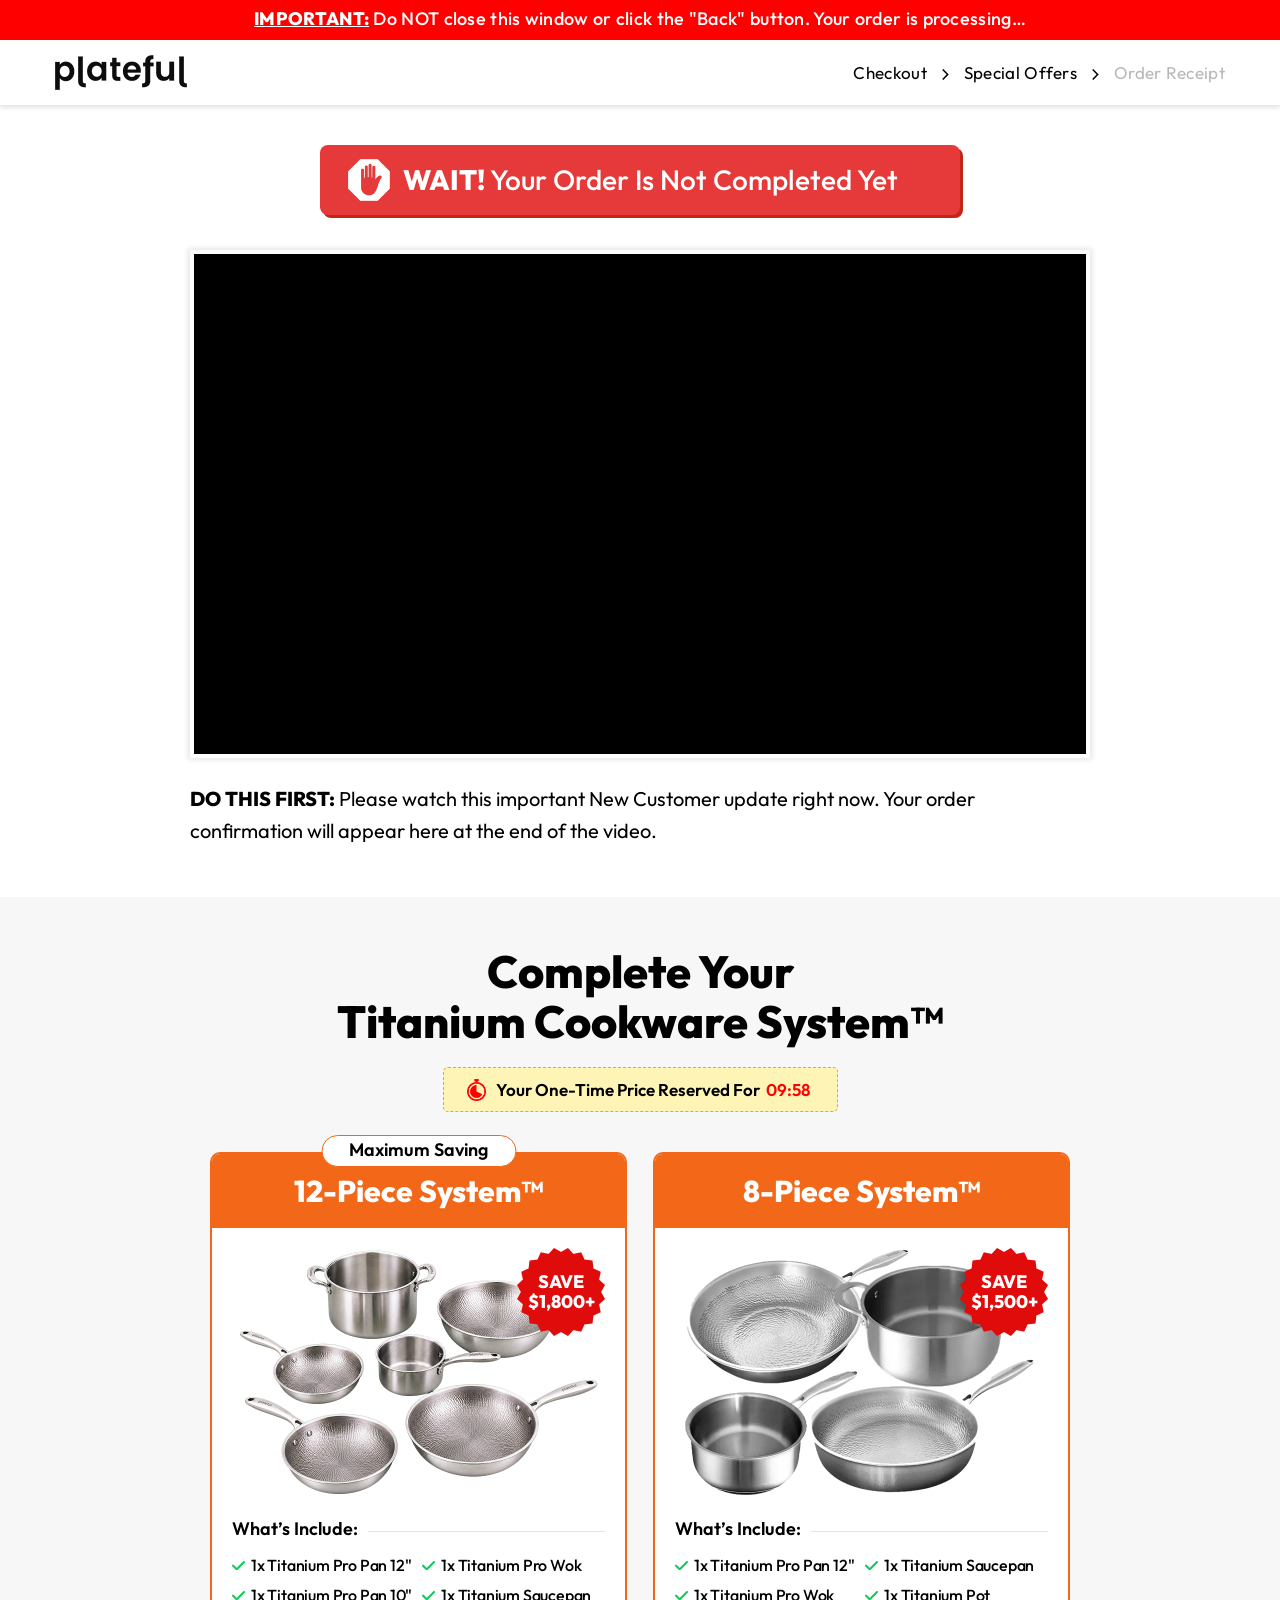
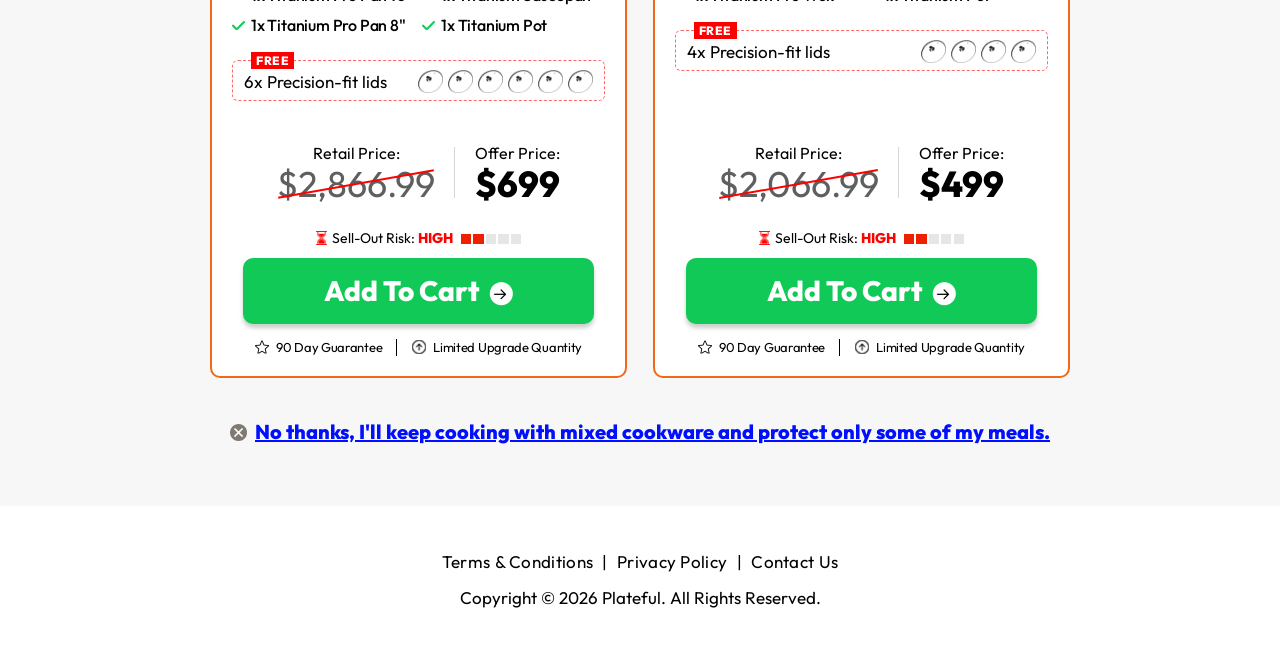
<file: index.html>
<!doctype html>
<html>
<head>
<meta charset="utf-8">
<meta name="viewport" content="width=device-width, initial-scale=1.0">
<link rel="shortcut icon" type="image/x-icon" href="images/favicon.ico">
<title>Pure Titanium Pan™ | Plateful</title>

<link rel="stylesheet" type="text/css" href="css/style.css">

<link rel="preload" href="css/Outfit-Regular.woff2" as="font" type="font/woff2" crossorigin>
<link rel="preload" href="css/Outfit-Medium.woff2" as="font" type="font/woff2" crossorigin>
<link rel="preload" href="css/Outfit-SemiBold.woff2" as="font" type="font/woff2" crossorigin>
<link rel="preload" href="css/Outfit-Bold.woff2" as="font" type="font/woff2" crossorigin>
<link rel="preload" href="css/Outfit-ExtraBold.woff2" as="font" type="font/woff2" crossorigin>

<script script-type="user-script">
	(function() {
   var isMobile = /Mobi|Android|iPhone|iPad|Opera Mini/i.test(navigator.userAgent)
   || (window.innerWidth || screen.width) < 768;

   window.VIDALYTICS_CONFIG = isMobile
	   ? {
		   id: 'vidalytics_embed_5JZmwjgA6CwwL8HK',
		   url: 'https://fast.vidalytics.com/embeds/QsIxyvZt/5JZmwjgA6CwwL8HK/',
		   style: 'width:100%;position:relative;padding-top:56.25%;'
		 }
	   : {
  id: 'vidalytics_embed_DDPf7M0PC90Fz3FH',
		   url: 'https://fast.vidalytics.com/embeds/QsIxyvZt/DDPf7M0PC90Fz3FH/',
		   style: 'width:900px;position:relative;padding-top:125%;'

		 };
	})();
</script>

</head>


<body>

<div class="top_strip">
	<div class="container">
    	<p class="top_text"><strong><u>IMPORTANT:</u></strong> Do NOT close this window or click the "Back" button. Your order is processing…</p>
    </div>
</div>

<div class="header">
    <div class="container">
        <div class="header_inner">
            <img src="images/logo.webp" class="logo" alt="logo" width="264" height="70">
            <div class="hide-mob">
                <ul class="brdcrm">
                    <li><span>Checkout</span></li>
                    
                    <li><svg width="10" focusable="false" aria-hidden="true" class="icon-svg icon-svg--color-accent icon-svg--size-10 previous-link__icon" role="img" xmlns="http://www.w3.org/2000/svg" viewBox="0 0 10 10"><path d="M2 1l1-1 4 4 1 1-1 1-4 4-1-1 4-4"></path></svg></li>
                    <li><span>Special Offers</span></li>
                    
                    <li><svg width="10" focusable="false" aria-hidden="true" class="icon-svg icon-svg--color-accent icon-svg--size-10 previous-link__icon" role="img" xmlns="http://www.w3.org/2000/svg" viewBox="0 0 10 10"><path d="M2 1l1-1 4 4 1 1-1 1-4 4-1-1 4-4"></path></svg></li>
                    <li>Order Receipt</li>
                </ul>
            </div>
        </div>
    </div>
</div>

<div class="banner_section">
	<div class="container">
        <div class="common_inner">
            
            <div class="show-mob">
                <ul class="brdcrm">
                    <li><span>Checkout</span></li>
                    
                    <li><svg width="10" focusable="false" aria-hidden="true" class="icon-svg icon-svg--color-accent icon-svg--size-10 previous-link__icon" role="img" xmlns="http://www.w3.org/2000/svg" viewBox="0 0 10 10"><path d="M2 1l1-1 4 4 1 1-1 1-4 4-1-1 4-4"></path></svg></li>
                    <li><span>Special Offers</span></li>
                    
                    <li><svg width="10" focusable="false" aria-hidden="true" class="icon-svg icon-svg--color-accent icon-svg--size-10 previous-link__icon" role="img" xmlns="http://www.w3.org/2000/svg" viewBox="0 0 10 10"><path d="M2 1l1-1 4 4 1 1-1 1-4 4-1-1 4-4"></path></svg></li>
                    <li>Order Receipt</li>
                </ul>
            </div>
            
            <div class="order_strip">
                <img src="images/stop-img.webp" alt="">
                <p><strong class="font_extrabold">WAIT!</strong> <br class="show-mob">Your Order Is Not Completed Yet</p>
            </div>     
             
            <div class="video_box" href="" id="cc-id-uiiJRFvv7BWf">
                <div class="video_poster" href="" id="cc-id-fijhpkjn1aOP">
                    <div id="vidalytics_embed_placeholder"></div>
                </div>
				<script script-type="user-script">
				   (function() {
				  var cfg = window.VIDALYTICS_CONFIG;
	
				  var wrapper = document.getElementById('vidalytics_embed_placeholder');
				  wrapper.id = cfg.id;
				  wrapper.style.cssText = cfg.style;
	
				  (function (v, i, d, a, l, y, t, c, s) {
					y='_'+d.toLowerCase();c=d+'L';if(!v[d]){v[d]={};}if(!v[c]){v[c]={};}if(!v[y]){v[y]={};}
					var vl='Loader',vli=v[y][vl],vsl=v[c][vl+'Script'],vlf=v[c][vl+'Loaded'],ve='Embed';
					if(!vsl){vsl=function(u,cb){
					if(t){cb();return;}s=i.createElement("script");s.type="text/javascript";s.async=1;s.src=u;
					if(s.readyState){s.onreadystatechange=function(){if(s.readyState==="loaded"||s.readyState=="complete"){s.onreadystatechange=null;vlf=1;cb();}};}
					else{s.onload=function(){vlf=1;cb();};}
					i.getElementsByTagName("head")[0].appendChild(s);
					};}
					vsl(l+'loader.min.js',function(){if(!vli){var vlc=v[c][vl];vli=new vlc();}vli.loadScript(l+'player.min.js',function(){var vec=v[d][ve];t=new vec();t.run(a);});});
				  })(window, document, 'Vidalytics', cfg.id, cfg.url);
				   })();
            </script>
            </div>
            
            <p class="bnr_text"><strong>DO THIS FIRST:</strong> Please watch this important New Customer update right now. Your order confirmation will appear here at the end of the video.</p>
        </div>  
    </div>
</div>

<div class="section_1" id="cc-id-VUsAxDIk3239">
	<div class="container">
		<div class="common_inner">
        	<p class="sec1_heading">Complete Your <br class="hide-mob">Titanium Cookware System&trade;</p>
            <div class="offer_box_strip">
                <p><img src="images/watch-icon.webp" alt="icon" class="offer_watch_icon">Your One-Time Price Reserved For <span id="stopwatch"></span></p>
            </div>
            
        	<div class="porduct_choose_row">
                <div class="s1_product_box">
                    <div class="s1_prod_bx_top">
                    	<p class="s1_top_save_strip">Maximum Saving</p>
                        <h2 class="prod_bx_hdng">12-Piece System&trade;</h2>
                    </div>
                    
                    <div class="s1_prod_bx_mid">
                        <div class="s1_prodbx_mid_inr_top">
                            <div class="s1_prod_imgbx">
                                <img src="images/product6-img.webp" class="product_img" alt="img" width="764" height="558">
                                <p class="save_text">Save<br>$1,800+</p>
                            </div>
                            
                            <div class="s1_prod_contbx">
                            	<p class="inlcude_text"><span>What’s Include:</span></p>
                                <ul class="s1_prod_cont_list">
                                    <li>1x Titanium Pro Pan 12"</li>
                                    <li>1x Titanium Pro Wok </li>
                                    <li>1x Titanium Pro Pan 10"</li>
                                    <li>1x Titanium Saucepan </li>
                                    <li>1x Titanium Pro Pan 8"</li>
                                    <li>1x Titanium Pot</li>
                                </ul>
                                
                                <div class="free_product">
                                    <p class="free_text">FREE</p>
                                    <p class="free_prod_txt">6x Precision-fit lids</p>
                                    <div class="lids_prod">
                                        <img src="images/free-prod-img.webp" class="free_prod_img" alt="icon">
                                        <img src="images/free-prod-img.webp" class="free_prod_img" alt="icon">
                                        <img src="images/free-prod-img.webp" class="free_prod_img" alt="icon">
                                        <img src="images/free-prod-img.webp" class="free_prod_img" alt="icon">
                                        <img src="images/free-prod-img.webp" class="free_prod_img" alt="icon">
                                        <img src="images/free-prod-img.webp" class="free_prod_img" alt="icon">
                                    </div>
                                </div>
                            </div>
                        </div>
                        
                        <div class="s1_prodbx_mid_inr_btm">
                            
                            <div class="price_box">
                                <p class="price">Retail Price:<br><span class="price_amount regular">$2,866.99</span></p>
                                <p class="price">Offer Price:<br><span class="price_amount today">$699</span></p>
                            </div>
                        
                            
                                            
                            <div class="button_box">
                            	<div class="low-stock-box">
                                    <div class="low-stock-right">
                                        <p class="low-stock-text"><img src="images/hourglass.webp" alt="icn" class="hourglass">Sell-Out Risk: <span class="red_text">HIGH</span></p>
                                        <div class="low-stock-indicate">
                                            <div class="low-stock-indicator active"></div>
                                            <div class="low-stock-indicator active fade"></div>
                                            <div class="low-stock-indicator"></div>
                                            <div class="low-stock-indicator"></div>
                                            <div class="low-stock-indicator"></div>
                                        </div>
                                    </div>
                                </div>
                                <a href="#" class="common_button">Add To Cart<img src="images/btn_arrow.webp" class="btn_arrow" alt="icon"></a> 
                                
                                <ul class="button_list">
                                    <li><img src="images/btn_list_icon1.webp" alt="" width="22" height="19"><p>90 Day Guarantee</p></li>
                                    <li><img src="images/btn_list_icon2.webp" alt="" width="22" height="19"><p>Limited Upgrade Quantity</p></li>
                                </ul>
                            </div> 
                        </div>
                    </div>
                </div>
                
                <div class="s1_product_box">
                    <div class="s1_prod_bx_top">
                        <h2 class="prod_bx_hdng">8-Piece System&trade;</h2>
                    </div>
                    
                    <div class="s1_prod_bx_mid">
                        <div class="s1_prodbx_mid_inr_top">
                            <div class="s1_prod_imgbx">
                                <img src="images/product-img.webp" class="product_img" alt="img" width="764" height="558">
                                <p class="save_text">Save<br>$1,500+</p>
                            </div>
                            
                            <div class="s1_prod_contbx">
                            	<p class="inlcude_text"><span>What’s Include:</span></p>
                                <ul class="s1_prod_cont_list">
                                    <li>1x Titanium Pro Pan 12"</li>
                                    <li>1x Titanium Saucepan</li>
                                    <li>1x Titanium Pro Wok</li>
                                    <li>1x Titanium Pot</li>
                                </ul>
                                
                                <div class="free_product">
                                    <p class="free_text">FREE</p>
                                    <p class="free_prod_txt">4x Precision-fit lids</p>
                                    <div class="lids_prod">
                                        <img src="images/free-prod-img.webp" class="free_prod_img" alt="icon">
                                        <img src="images/free-prod-img.webp" class="free_prod_img" alt="iconicon">
                                        <img src="images/free-prod-img.webp" class="free_prod_img" alt="">
                                        <img src="images/free-prod-img.webp" class="free_prod_img" alt="icon">
                                    </div>
                                </div>
                            </div>
                        </div>
                        
                        <div class="s1_prodbx_mid_inr_btm">
                            
                            <div class="price_box">
                                <p class="price">Retail Price:<br><span class="price_amount regular">$2,066.99</span></p>
                                <p class="price">Offer Price:<br><span class="price_amount today">$499</span></p>
                            </div>
                        
                            
                                            
                            <div class="button_box">
                            	<div class="low-stock-box">
                                    <div class="low-stock-right">
                                        <p class="low-stock-text"><img src="images/hourglass.webp" alt="icn" class="hourglass">Sell-Out Risk: <span class="red_text">HIGH</span></p>
                                        <div class="low-stock-indicate">
                                            <div class="low-stock-indicator active"></div>
                                            <div class="low-stock-indicator active fade"></div>
                                            <div class="low-stock-indicator"></div>
                                            <div class="low-stock-indicator"></div>
                                            <div class="low-stock-indicator"></div>
                                        </div>
                                    </div>
                                </div>
                                <a href="#" class="common_button">Add To Cart<img src="images/btn_arrow.webp" class="btn_arrow" alt="icon"></a> 
                                
                                <ul class="button_list">
                                    <li><img src="images/btn_list_icon1.webp" alt="" width="22" height="19"><p>90 Day Guarantee</p></li>
                                    <li><img src="images/btn_list_icon2.webp" alt="" width="22" height="19"><p>Limited Upgrade Quantity</p></li>
                                </ul>
                            </div> 
                        </div>
                    </div>
                </div>
            </div>
    
            <p class="nothanks"><a href="javascript:void(0)"><img src="images/nothanks-icn.webp" class="nothanks_icn" alt="icon">No thanks, I'll keep cooking with mixed cookware and protect only some of my meals.</a></p>
        </div>
    </div>
</div>

<div class="footer">
    <div class="container">
    	<p class="footer_text">
            <a href="#">Terms &amp; Conditions</a> |
            <a href="#">Privacy Policy</a> |
            <a href="#">Contact Us</a>
        </p>
    	<p class="footer_txt">Copyright &copy; 2026 Plateful. All Rights Reserved.</p>
    </div>
</div>


<!--pop_up--> 

<div class="downsell__popup"  id="pop1" style="display:none;">
	<div class="popup__container">
        <div class="popup__box">
        	<div class="left_stock"><img src="images/fire.webp"><p><span>ONLY 9 LEFT</span> AT THIS PRICE</p></div>
            <div class="pop_last-chance">LAST CHANCE:</div>
            <p class="pop_downsell-heading">Get The Complete 8-Piece Titanium Cookware System™ At A Rock-Bottom Price</p>
            
            <div class="downsell_prod-row">
            	<div class="downsell_prod-col-1 hide-mob">
                	<img src="images/downsell1_prod.webp" class="downsell1_prod" alt="img">
                </div>
                
                <div class="downsell_prod-col-2">
                	<div class="downsell_price-row">
                    	<div class="downsell_price-col">
                            <p class="downsell-price-name">Old Price</p>
                            <p class="downsell-price"><span class="stickthrough">$499</span></p>
                        </div>
                        <div class="downsell_price-col2">
                        	<p class="save_extra">SAVE EXTRA $50</p>
                        	<div class="downsell_price-col-area">
                        		<p class="downsell-price-name">New Price</p>
                            	<p class="downsell-price">$399</p>
                            </div>
                        </div>
                    </div>
                    <div class="select_row">
                        <p class="select_quantity_heading">Select Quantity</p>
                        <div class="quantity_box">
                            <select class="quantity_choose">
                                <option value="1">1</option>
                                <option value="2">2</option>
                                <option value="3">3</option>
                                <option value="4">4</option>
                                <option value="5">5</option>
                                <option value="6">6</option>
                            </select>
                        </div>
                    </div>
                    <div class="downsell_button-box">
                        <a href="#" class="downsell_button">Claim My Offer<img src="images/btn_arrow.webp" alt="" width="48" height="48"></a>
                        <p class="downsell_skip-text"><a href=""><img src="images/up-short__cross.webp" width="40" height="40" alt="icn"><span>I want to skip this one-time offer</span></a></p>
                    </div>
                </div>
            </div>
     	</div>
    </div>
</div>

<script type="text/javascript" src="js/jquery-3.6.0.min.js"></script>
<script type="text/javascript">
$(document).ready(function(){
	var spd = 100;
	var spdVal = 10;
	var cntDown = 10 * 60 * spdVal;
	setInterval(function () {
		var mn, sc, ms;
		cntDown--;
		if(cntDown < 0) {
			return false;
		}
		mn = Math.floor((cntDown / spdVal) / 60 );
		mn = (mn < 10 ? '0' + mn : mn);
		sc = Math.floor((cntDown / spdVal) % 60);
		sc = (sc < 10 ? '0' + sc : sc);
		ms = Math.floor(cntDown % spdVal);
		ms = (ms < 10 ? '0' + ms : ms);
		var result = mn + ':' + sc;
		document.getElementById('stopwatch').innerHTML = result;
	}, spd);
	
	
	
	$('.nothanks').on('click', function(e){
		e.preventDefault();
		e.stopPropagation(); // 🔥 IMPORTANT
		$('#pop1').show();
	}); 
		
});


$(document).on('click', function(e) {
    // Select the inner box that should NOT trigger a hide when clicked
    var $popupBox = $(".popup__box");
    var $fullPopup = $("#pop1");

    // If the click is NOT on the box and NOT on a child of the box
    if (!$popupBox.is(e.target) && $popupBox.has(e.target).length === 0) {
        $fullPopup.hide();
    }
});
</script>

<script script-type="user-script">
	
	
  //  const EMBED_ID = 'vidalytics_embed_nEC7C8rbJuUxjXD8';
   const EMBED_ID = window.VIDALYTICS_CONFIG.id;

   !function(v,a,p,i){
  v.getVidalyticsPlayer=n=>{v[a]=v[a]||{},v[a][p]=v[a][p]||{};let d=v[a][p][n]=v[a][p][n]||{};
  return new Promise((e=>{if(d[i])return void e(d[i]);let t;
  Object.defineProperty(d,i,{get:()=>t,set(i){t=i,e(i)}})}))}
   }(window,'_vidalytics','embeds','player');
	
	
	getVidalyticsPlayer(EMBED_ID).then(player => {
	 if (!player) return;
	
	player.on('ready', () => {
	if (typeof player.pause === 'function') {
	player.pause();
	}
	});
	
	 const REVEAL_TIME = 488; //  Set your time here
	 let revealed = false;
	
	 function checkTime() {
	if (revealed) return;
	
	// Safety Check: Ensure the player exists before calling it
	if (typeof player.currentTime !== 'function') return;
	
	const currentTime = player.currentTime();
	if (currentTime >= REVEAL_TIME) {
	revealed = true;
	const orderSection = document.querySelector('.section_1');
	
	if (orderSection) {
	orderSection.style.display = "block"; // Required to override style="display:none"
	orderSection.style.opacity = "1";
	orderSection.style.pointerEvents = "auto";
	}
	
	const yOffset1 = 10; // adjust if needed
	const y = orderSection.getBoundingClientRect().top + window.pageYOffset + yOffset1;
	
	window.scrollTo({
		top: y,
		behavior: 'smooth'
	});
	
	
	player.off('timeupdate', checkTime);
	}
	}
	
	 // Wait until video actually starts playing
	 player.on('play', () => {
	player.on('timeupdate', checkTime);
	 });
	
	player.on('ended', () => {
	
	const offerSection = document.querySelector('.section_1');
	if (!offerSection) return;
	
	offerSection.style.display = "block";
	offerSection.style.opacity = "1";
	offerSection.style.pointerEvents = "auto";
	
	const yOffset = 10; // adjust if needed
	const y = offerSection.getBoundingClientRect().top + window.pageYOffset + yOffset;
	
	window.scrollTo({
		top: y,
		behavior: 'smooth'
	});
	
	});
	
});
</script>

</body>
</html>
</file>
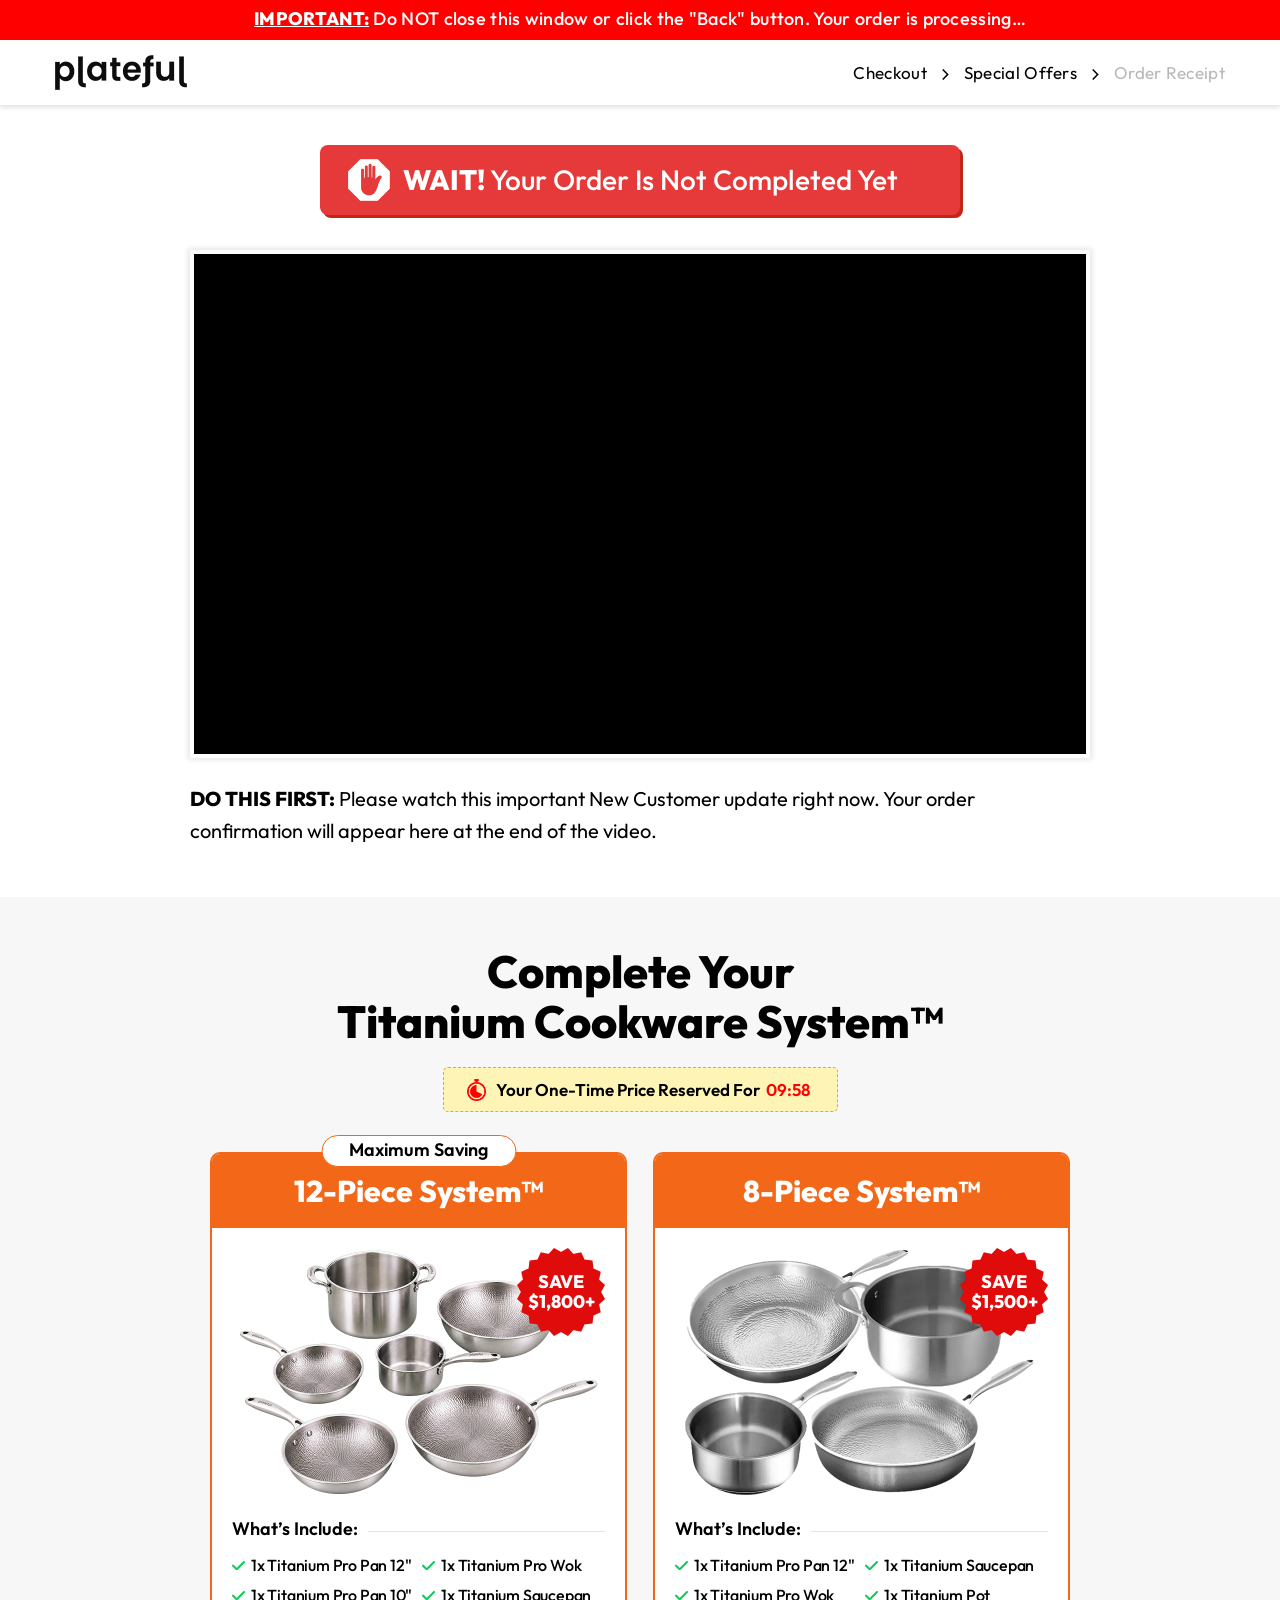
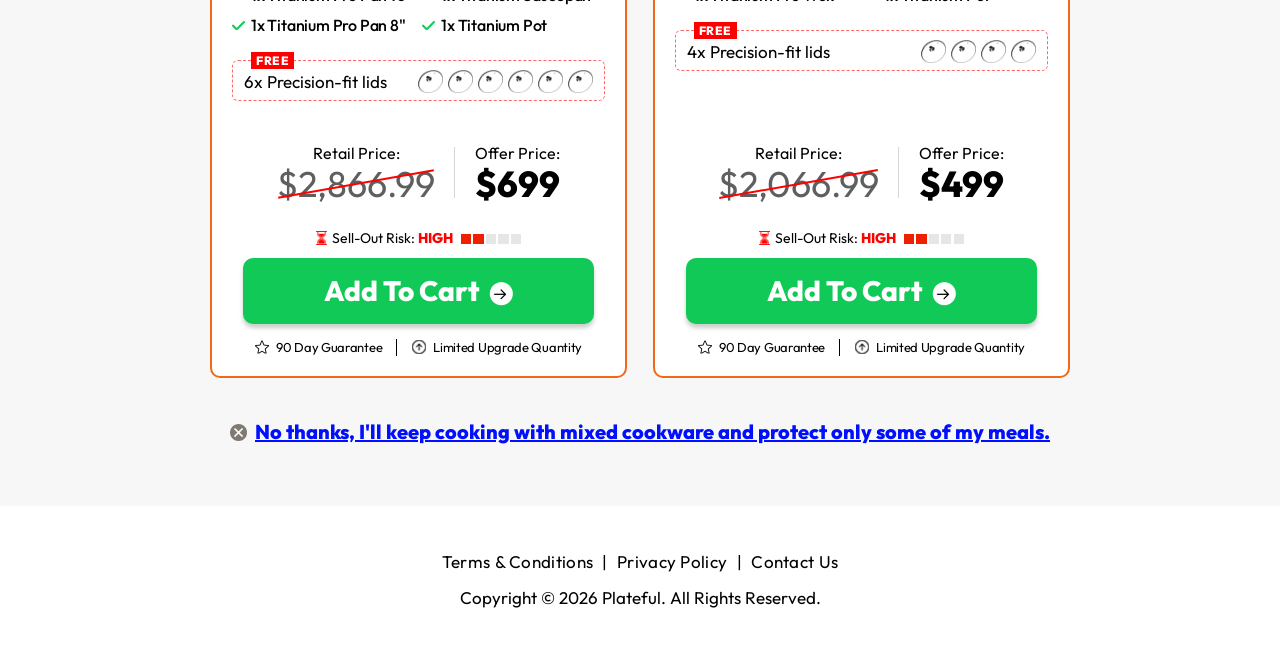
<file: VSL12 Popup/index.html>
<!doctype html>
<html>
<head>
<meta charset="utf-8">
<meta name="viewport" content="width=device-width, initial-scale=1.0">
<link rel="shortcut icon" type="image/x-icon" href="images/favicon.ico">
<title>Pure Titanium Pan™ | Plateful</title>

<link rel="stylesheet" type="text/css" href="css/style.css">

<link rel="preload" href="css/Outfit-Regular.woff2" as="font" type="font/woff2" crossorigin>
<link rel="preload" href="css/Outfit-Medium.woff2" as="font" type="font/woff2" crossorigin>
<link rel="preload" href="css/Outfit-SemiBold.woff2" as="font" type="font/woff2" crossorigin>
<link rel="preload" href="css/Outfit-Bold.woff2" as="font" type="font/woff2" crossorigin>
<link rel="preload" href="css/Outfit-ExtraBold.woff2" as="font" type="font/woff2" crossorigin>

<script script-type="user-script">
	(function() {
   var isMobile = /Mobi|Android|iPhone|iPad|Opera Mini/i.test(navigator.userAgent)
   || (window.innerWidth || screen.width) < 768;

   window.VIDALYTICS_CONFIG = isMobile
	   ? {
		   id: 'vidalytics_embed_5JZmwjgA6CwwL8HK',
		   url: 'https://fast.vidalytics.com/embeds/QsIxyvZt/5JZmwjgA6CwwL8HK/',
		   style: 'width:100%;position:relative;padding-top:56.25%;'
		 }
	   : {
  id: 'vidalytics_embed_DDPf7M0PC90Fz3FH',
		   url: 'https://fast.vidalytics.com/embeds/QsIxyvZt/DDPf7M0PC90Fz3FH/',
		   style: 'width:900px;position:relative;padding-top:125%;'

		 };
	})();
</script>

</head>


<body>

<div class="top_strip">
	<div class="container">
    	<p class="top_text"><strong><u>IMPORTANT:</u></strong> Do NOT close this window or click the "Back" button. Your order is processing…</p>
    </div>
</div>

<div class="header">
    <div class="container">
        <div class="header_inner">
            <img src="images/logo.webp" class="logo" alt="logo" width="264" height="70">
            <div class="hide-mob">
                <ul class="brdcrm">
                    <li><span>Checkout</span></li>
                    
                    <li><svg width="10" focusable="false" aria-hidden="true" class="icon-svg icon-svg--color-accent icon-svg--size-10 previous-link__icon" role="img" xmlns="http://www.w3.org/2000/svg" viewBox="0 0 10 10"><path d="M2 1l1-1 4 4 1 1-1 1-4 4-1-1 4-4"></path></svg></li>
                    <li><span>Special Offers</span></li>
                    
                    <li><svg width="10" focusable="false" aria-hidden="true" class="icon-svg icon-svg--color-accent icon-svg--size-10 previous-link__icon" role="img" xmlns="http://www.w3.org/2000/svg" viewBox="0 0 10 10"><path d="M2 1l1-1 4 4 1 1-1 1-4 4-1-1 4-4"></path></svg></li>
                    <li>Order Receipt</li>
                </ul>
            </div>
        </div>
    </div>
</div>

<div class="banner_section">
	<div class="container">
        <div class="common_inner">
            
            <div class="show-mob">
                <ul class="brdcrm">
                    <li><span>Checkout</span></li>
                    
                    <li><svg width="10" focusable="false" aria-hidden="true" class="icon-svg icon-svg--color-accent icon-svg--size-10 previous-link__icon" role="img" xmlns="http://www.w3.org/2000/svg" viewBox="0 0 10 10"><path d="M2 1l1-1 4 4 1 1-1 1-4 4-1-1 4-4"></path></svg></li>
                    <li><span>Special Offers</span></li>
                    
                    <li><svg width="10" focusable="false" aria-hidden="true" class="icon-svg icon-svg--color-accent icon-svg--size-10 previous-link__icon" role="img" xmlns="http://www.w3.org/2000/svg" viewBox="0 0 10 10"><path d="M2 1l1-1 4 4 1 1-1 1-4 4-1-1 4-4"></path></svg></li>
                    <li>Order Receipt</li>
                </ul>
            </div>
            
            <div class="order_strip">
                <img src="images/stop-img.webp" alt="">
                <p><strong class="font_extrabold">WAIT!</strong> <br class="show-mob">Your Order Is Not Completed Yet</p>
            </div>     
             
            <div class="video_box" href="" id="cc-id-uiiJRFvv7BWf">
                <div class="video_poster" href="" id="cc-id-fijhpkjn1aOP">
                    <div id="vidalytics_embed_placeholder"></div>
                </div>
				<script script-type="user-script">
				   (function() {
				  var cfg = window.VIDALYTICS_CONFIG;
	
				  var wrapper = document.getElementById('vidalytics_embed_placeholder');
				  wrapper.id = cfg.id;
				  wrapper.style.cssText = cfg.style;
	
				  (function (v, i, d, a, l, y, t, c, s) {
					y='_'+d.toLowerCase();c=d+'L';if(!v[d]){v[d]={};}if(!v[c]){v[c]={};}if(!v[y]){v[y]={};}
					var vl='Loader',vli=v[y][vl],vsl=v[c][vl+'Script'],vlf=v[c][vl+'Loaded'],ve='Embed';
					if(!vsl){vsl=function(u,cb){
					if(t){cb();return;}s=i.createElement("script");s.type="text/javascript";s.async=1;s.src=u;
					if(s.readyState){s.onreadystatechange=function(){if(s.readyState==="loaded"||s.readyState=="complete"){s.onreadystatechange=null;vlf=1;cb();}};}
					else{s.onload=function(){vlf=1;cb();};}
					i.getElementsByTagName("head")[0].appendChild(s);
					};}
					vsl(l+'loader.min.js',function(){if(!vli){var vlc=v[c][vl];vli=new vlc();}vli.loadScript(l+'player.min.js',function(){var vec=v[d][ve];t=new vec();t.run(a);});});
				  })(window, document, 'Vidalytics', cfg.id, cfg.url);
				   })();
            </script>
            </div>
            
            <p class="bnr_text"><strong>DO THIS FIRST:</strong> Please watch this important New Customer update right now. Your order confirmation will appear here at the end of the video.</p>
        </div>  
    </div>
</div>

<div class="section_1" id="cc-id-VUsAxDIk3239">
	<div class="container">
		<div class="common_inner">
        	<p class="sec1_heading">Complete Your <br class="hide-mob">Titanium Cookware System&trade;</p>
            <div class="offer_box_strip">
                <p><img src="images/watch-icon.webp" alt="icon" class="offer_watch_icon">Your One-Time Price Reserved For <span id="stopwatch"></span></p>
            </div>
            
        	<div class="porduct_choose_row">
                <div class="s1_product_box">
                    <div class="s1_prod_bx_top">
                    	<p class="s1_top_save_strip">Maximum Saving</p>
                        <h2 class="prod_bx_hdng">12-Piece System&trade;</h2>
                    </div>
                    
                    <div class="s1_prod_bx_mid">
                        <div class="s1_prodbx_mid_inr_top">
                            <div class="s1_prod_imgbx">
                                <img src="images/product6-img.webp" class="product_img" alt="img" width="764" height="558">
                                <p class="save_text">Save<br>$1,800+</p>
                            </div>
                            
                            <div class="s1_prod_contbx">
                            	<p class="inlcude_text"><span>What’s Include:</span></p>
                                <ul class="s1_prod_cont_list">
                                    <li>1x Titanium Pro Pan 12"</li>
                                    <li>1x Titanium Pro Wok </li>
                                    <li>1x Titanium Pro Pan 10"</li>
                                    <li>1x Titanium Saucepan </li>
                                    <li>1x Titanium Pro Pan 8"</li>
                                    <li>1x Titanium Pot</li>
                                </ul>
                                
                                <div class="free_product">
                                    <p class="free_text">FREE</p>
                                    <p class="free_prod_txt">6x Precision-fit lids</p>
                                    <div class="lids_prod">
                                        <img src="images/free-prod-img.webp" class="free_prod_img" alt="icon">
                                        <img src="images/free-prod-img.webp" class="free_prod_img" alt="icon">
                                        <img src="images/free-prod-img.webp" class="free_prod_img" alt="icon">
                                        <img src="images/free-prod-img.webp" class="free_prod_img" alt="icon">
                                        <img src="images/free-prod-img.webp" class="free_prod_img" alt="icon">
                                        <img src="images/free-prod-img.webp" class="free_prod_img" alt="icon">
                                    </div>
                                </div>
                            </div>
                        </div>
                        
                        <div class="s1_prodbx_mid_inr_btm">
                            
                            <div class="price_box">
                                <p class="price">Retail Price:<br><span class="price_amount regular">$2,866.99</span></p>
                                <p class="price">Offer Price:<br><span class="price_amount today">$699</span></p>
                            </div>
                        
                            
                                            
                            <div class="button_box">
                            	<div class="low-stock-box">
                                    <div class="low-stock-right">
                                        <p class="low-stock-text"><img src="images/hourglass.webp" alt="icn" class="hourglass">Sell-Out Risk: <span class="red_text">HIGH</span></p>
                                        <div class="low-stock-indicate">
                                            <div class="low-stock-indicator active"></div>
                                            <div class="low-stock-indicator active fade"></div>
                                            <div class="low-stock-indicator"></div>
                                            <div class="low-stock-indicator"></div>
                                            <div class="low-stock-indicator"></div>
                                        </div>
                                    </div>
                                </div>
                                <a href="#" class="common_button">Add To Cart<img src="images/btn_arrow.webp" class="btn_arrow" alt="icon"></a> 
                                
                                <ul class="button_list">
                                    <li><img src="images/btn_list_icon1.webp" alt="" width="22" height="19"><p>90 Day Guarantee</p></li>
                                    <li><img src="images/btn_list_icon2.webp" alt="" width="22" height="19"><p>Limited Upgrade Quantity</p></li>
                                </ul>
                            </div> 
                        </div>
                    </div>
                </div>
                
                <div class="s1_product_box">
                    <div class="s1_prod_bx_top">
                        <h2 class="prod_bx_hdng">8-Piece System&trade;</h2>
                    </div>
                    
                    <div class="s1_prod_bx_mid">
                        <div class="s1_prodbx_mid_inr_top">
                            <div class="s1_prod_imgbx">
                                <img src="images/product-img.webp" class="product_img" alt="img" width="764" height="558">
                                <p class="save_text">Save<br>$1,500+</p>
                            </div>
                            
                            <div class="s1_prod_contbx">
                            	<p class="inlcude_text"><span>What’s Include:</span></p>
                                <ul class="s1_prod_cont_list">
                                    <li>1x Titanium Pro Pan 12"</li>
                                    <li>1x Titanium Saucepan</li>
                                    <li>1x Titanium Pro Wok</li>
                                    <li>1x Titanium Pot</li>
                                </ul>
                                
                                <div class="free_product">
                                    <p class="free_text">FREE</p>
                                    <p class="free_prod_txt">4x Precision-fit lids</p>
                                    <div class="lids_prod">
                                        <img src="images/free-prod-img.webp" class="free_prod_img" alt="icon">
                                        <img src="images/free-prod-img.webp" class="free_prod_img" alt="iconicon">
                                        <img src="images/free-prod-img.webp" class="free_prod_img" alt="">
                                        <img src="images/free-prod-img.webp" class="free_prod_img" alt="icon">
                                    </div>
                                </div>
                            </div>
                        </div>
                        
                        <div class="s1_prodbx_mid_inr_btm">
                            
                            <div class="price_box">
                                <p class="price">Retail Price:<br><span class="price_amount regular">$2,066.99</span></p>
                                <p class="price">Offer Price:<br><span class="price_amount today">$499</span></p>
                            </div>
                        
                            
                                            
                            <div class="button_box">
                            	<div class="low-stock-box">
                                    <div class="low-stock-right">
                                        <p class="low-stock-text"><img src="images/hourglass.webp" alt="icn" class="hourglass">Sell-Out Risk: <span class="red_text">HIGH</span></p>
                                        <div class="low-stock-indicate">
                                            <div class="low-stock-indicator active"></div>
                                            <div class="low-stock-indicator active fade"></div>
                                            <div class="low-stock-indicator"></div>
                                            <div class="low-stock-indicator"></div>
                                            <div class="low-stock-indicator"></div>
                                        </div>
                                    </div>
                                </div>
                                <a href="#" class="common_button">Add To Cart<img src="images/btn_arrow.webp" class="btn_arrow" alt="icon"></a> 
                                
                                <ul class="button_list">
                                    <li><img src="images/btn_list_icon1.webp" alt="" width="22" height="19"><p>90 Day Guarantee</p></li>
                                    <li><img src="images/btn_list_icon2.webp" alt="" width="22" height="19"><p>Limited Upgrade Quantity</p></li>
                                </ul>
                            </div> 
                        </div>
                    </div>
                </div>
            </div>
    
            <p class="nothanks"><a href="javascript:void(0)"><img src="images/nothanks-icn.webp" class="nothanks_icn" alt="icon">No thanks, I'll keep cooking with mixed cookware and protect only some of my meals.</a></p>
        </div>
    </div>
</div>

<div class="footer">
    <div class="container">
    	<p class="footer_text">
            <a href="#">Terms &amp; Conditions</a> |
            <a href="#">Privacy Policy</a> |
            <a href="#">Contact Us</a>
        </p>
    	<p class="footer_txt">Copyright &copy; 2026 Plateful. All Rights Reserved.</p>
    </div>
</div>


<!--pop_up--> 

<div class="downsell__popup"  id="pop1" style="display:none;">
	<div class="popup__container">
        <div class="popup__box">
        	<div class="left_stock"><img src="images/fire.webp"><p><span>ONLY 9 LEFT</span> AT THIS PRICE</p></div>
            <p class="pop_downsell-heading"><span>LAST CHANCE:</span><br>Get The Complete <br class="show-mob">Titanium Cookware System™ <br class="show-mob">At A Rock-Bottom Price</p>
            <div class="dnsell_pop_inr_bx">
                <p class="pop_prod_heading"><span>12 Piece Set</span></p>
                <div class="downsell_prod-row">
                    <div class="downsell_prod-col-1">
                        <img src="images/product6-img.webp" class="downsell1_prod" alt="img">
                    </div>
                    
                    <div class="downsell_prod-col-2">
                        <div class="downsell_price-row">
                            <div class="downsell_price-col">
                                <p class="downsell-price-name">Old Price</p>
                                <p class="downsell-price"><span class="stickthrough">$699</span></p>
                            </div>
                            <div class="downsell_price-col2">
                                <p class="save_extra">SAVE EXTRA $100</p>
                                <div class="downsell_price-col-area">
                                    <p class="downsell-price-name">New Price</p>
                                    <p class="downsell-price">$599</p>
                                </div>
                            </div>
                        </div>
                        <div class="downsell_button-box">
                            <a href="#" class="downsell_button">Claim 12 Piece Set<img src="images/btn_arrow.webp" alt="" width="48" height="48"></a>
                            
                        </div>
                    </div>
                    
                </div>
            </div>
            
            <div class="dnsell_pop_inr_bx">
                <p class="pop_prod_heading"><span>8 Piece Set</span></p>
                <div class="downsell_prod-row downsell_prod-row2">
                    <div class="downsell_prod-col-1">
                        <img src="images/product-img.webp" class="downsell1_prod" alt="img">
                    </div>
                    
                    <div class="downsell_prod-col-2">
                        <div class="downsell_price-row">
                            <div class="downsell_price-col">
                                <p class="downsell-price-name">Old Price</p>
                                <p class="downsell-price"><span class="stickthrough">$499</span></p>
                            </div>
                            <div class="downsell_price-col2">
                                <p class="save_extra">SAVE EXTRA $100</p>
                                <div class="downsell_price-col-area">
                                    <p class="downsell-price-name">New Price</p>
                                    <p class="downsell-price">$399</p>
                                </div>
                            </div>
                        </div>
                        
                        <div class="downsell_button-box">
                            <a href="#" class="downsell_button">Claim 8 Piece Set<img src="images/btn_arrow.webp" alt="" width="48" height="48"></a>
                            
                        </div>
                    </div>
                    
                </div>
            </div>
            
            <p class="downsell_skip-text"><br><a href=""><img src="images/up-short__cross.webp" width="40" height="40" alt="icn"><span>I want to skip this one-time offer</span></a><br>&nbsp;</p>
     	</div>
    </div>
</div>

<script type="text/javascript" src="js/jquery-3.6.0.min.js"></script>
<script type="text/javascript">
$(document).ready(function(){
	var spd = 100;
	var spdVal = 10;
	var cntDown = 10 * 60 * spdVal;
	setInterval(function () {
		var mn, sc, ms;
		cntDown--;
		if(cntDown < 0) {
			return false;
		}
		mn = Math.floor((cntDown / spdVal) / 60 );
		mn = (mn < 10 ? '0' + mn : mn);
		sc = Math.floor((cntDown / spdVal) % 60);
		sc = (sc < 10 ? '0' + sc : sc);
		ms = Math.floor(cntDown % spdVal);
		ms = (ms < 10 ? '0' + ms : ms);
		var result = mn + ':' + sc;
		document.getElementById('stopwatch').innerHTML = result;
	}, spd);
	
	
	
	$('.nothanks').on('click', function(e){
		e.preventDefault();
		e.stopPropagation(); // 🔥 IMPORTANT
		$('#pop1').show();
	}); 
		
});


$(document).on('click', function(e) {
    // Select the inner box that should NOT trigger a hide when clicked
    var $popupBox = $(".popup__box");
    var $fullPopup = $("#pop1");

    // If the click is NOT on the box and NOT on a child of the box
    if (!$popupBox.is(e.target) && $popupBox.has(e.target).length === 0) {
        $fullPopup.hide();
    }
});
</script>

<script script-type="user-script">
	
	
  //  const EMBED_ID = 'vidalytics_embed_nEC7C8rbJuUxjXD8';
   const EMBED_ID = window.VIDALYTICS_CONFIG.id;

   !function(v,a,p,i){
  v.getVidalyticsPlayer=n=>{v[a]=v[a]||{},v[a][p]=v[a][p]||{};let d=v[a][p][n]=v[a][p][n]||{};
  return new Promise((e=>{if(d[i])return void e(d[i]);let t;
  Object.defineProperty(d,i,{get:()=>t,set(i){t=i,e(i)}})}))}
   }(window,'_vidalytics','embeds','player');
	
	
	getVidalyticsPlayer(EMBED_ID).then(player => {
	 if (!player) return;
	
	player.on('ready', () => {
	if (typeof player.pause === 'function') {
	player.pause();
	}
	});
	
	 const REVEAL_TIME = 488; //  Set your time here
	 let revealed = false;
	
	 function checkTime() {
	if (revealed) return;
	
	// Safety Check: Ensure the player exists before calling it
	if (typeof player.currentTime !== 'function') return;
	
	const currentTime = player.currentTime();
	if (currentTime >= REVEAL_TIME) {
	revealed = true;
	const orderSection = document.querySelector('.section_1');
	
	if (orderSection) {
	orderSection.style.display = "block"; // Required to override style="display:none"
	orderSection.style.opacity = "1";
	orderSection.style.pointerEvents = "auto";
	}
	
	const yOffset1 = 10; // adjust if needed
	const y = orderSection.getBoundingClientRect().top + window.pageYOffset + yOffset1;
	
	window.scrollTo({
		top: y,
		behavior: 'smooth'
	});
	
	
	player.off('timeupdate', checkTime);
	}
	}
	
	 // Wait until video actually starts playing
	 player.on('play', () => {
	player.on('timeupdate', checkTime);
	 });
	
	player.on('ended', () => {
	
	const offerSection = document.querySelector('.section_1');
	if (!offerSection) return;
	
	offerSection.style.display = "block";
	offerSection.style.opacity = "1";
	offerSection.style.pointerEvents = "auto";
	
	const yOffset = 10; // adjust if needed
	const y = offerSection.getBoundingClientRect().top + window.pageYOffset + yOffset;
	
	window.scrollTo({
		top: y,
		behavior: 'smooth'
	});
	
	});
	
});
</script>

</body>
</html>
</file>
<file: css/style.css>
@charset "utf-8";
/*====CSS Document====*/

body {
	top: 0;
	bottom: 0;
	left: 0;
	right: 0;
	margin: auto;
	padding: 0;
	background: #ffffff;
	color: #000000;
	text-align: center;
    font-family: 'Outfit';
	font-weight: normal;
	}
div, ul, h1, h2, h3, h4, h5, li, p, img, form, input, textarea {margin: 0;padding: 0;}
header, section, footer, aside, nav, main, article, figure {display: block;}
table, tr, td {border: 0;}
a {outline: none;color: inherit;text-decoration: none;}
img {border: none; max-width: 100%; height: auto;}
li {list-style: none;}
* {box-sizing: border-box;}
.img-full {max-width: 100%;}
.clearall {
	clear: both;
	font-size: 1px;
	line-height: 1px;
	height: 1px;
	}
.fl{ float:left;}
.fr{ float:right;}

/*-----------------------
FONTS
------------------------*/
@font-face {
    font-family: 'Outfit';
    src: url('Outfit-Regular.woff2') format('woff2'),
        url('Outfit-Regular.woff') format('woff');
    font-weight: normal;
    font-style: normal;
    font-display: swap;
}

@font-face {
    font-family: 'Outfit';
    src: url('Outfit-Medium.woff2') format('woff2'),
        url('Outfit-Medium.woff') format('woff');
    font-weight: 500;
    font-style: normal;
    font-display: swap;
}

@font-face {
    font-family: 'Outfit';
    src: url('Outfit-SemiBold.woff2') format('woff2'),
        url('Outfit-SemiBold.woff') format('woff');
    font-weight: 600;
    font-style: normal;
    font-display: swap;
}

@font-face {
    font-family: 'Outfit';
    src: url('Outfit-Bold.woff2') format('woff2'),
        url('Outfit-Bold.woff') format('woff');
    font-weight: bold;
    font-style: normal;
    font-display: swap;
}

@font-face {
    font-family: 'Outfit';
    src: url('Outfit-ExtraBold.woff2') format('woff2'),
        url('Outfit-ExtraBold.woff') format('woff');
    font-weight: bold;
    font-style: normal;
    font-display: swap;
}

/*-----------------------
MAIN CSS START
------------------------*/
.container{
	max-width:1170px;
	width:100%;
	margin:0 auto;
	position:relative;
	}

/*========TOP Strip========*/	
.top_strip{
	float:left;
	width:100%;
	background:#ff0000;
	padding:8px 0 10px;
	}
.top_text{
	font-size:18px;
	line-height:22px;
	color:#fff;
	font-weight:500;
	letter-spacing:0.3px;
	}

/*========Header========*/	
.header{
	float:left;
	width:100%;
	background:#ffffff;
	height:65px;
	position:relative;
	-webkit-box-shadow: 0 3px 4px 0 rgba(0,0,0,0.1);
	box-shadow: 0 3px 4px 0 rgba(0,0,0,0.1);
	}			
.header_inner{
	width:100%;
	display:flex;
    justify-content:space-between;
    align-items:center;
	}			
.logo{
	float:left;
	margin-top:15px;
	width:132px;
	}
ul.brdcrm{
	float:right;
	margin-top:15px;
	display:flex;
    justify-content:center;
    align-items:center;
	}
ul.brdcrm li{
	font-size:17px;
	line-height:25px;
	color:#b8b8b8;
	letter-spacing:0.3px;
	}
ul.brdcrm li span{font-weight:400; color:#000000;}
ul.brdcrm li a{color:#000000;}
ul.brdcrm li svg{
	width: 11px;
    height: 11px;
	display: inline-block;
    vertical-align: middle;
    fill: #000000;
    -webkit-transition: color 0.2s ease-in-out;
    transition: color 0.2s ease-in-out;
	margin:-1px 13px 0;
	}


/*========Banner Section========*/	
.banner_section{
	float:left;
	width:100%;
	background:#fff;
	padding:40px 0 50px;
	}	
.common_inner {
    display: inline-block;
    vertical-align: top;
    width: 100%;
    max-width:900px;
	}
.order_strip{
	display:-webkit-flex;
	display:flex;
	flex-wrap: wrap;
    justify-content: flex-start;
    align-items: center;
    width: 100%;
    max-width: 640px;
	
	background:#e63939;
	padding:14px 28px;
	text-align:left;
	margin:0 auto;
	border-radius:8px;
	box-shadow:3px 3px 0 0 #c32617;
	}
.order_strip img{
	width:42px;
	}
.order_strip p{
    padding-left:13px;
    font-size:28px;
    line-height:34px;
    color: #fff;
    font-weight:500;
	}
.font_extrabold{ font-weight:800;}

.video_box{
	display:inline-block;
	vertical-align:top;
	width:100%;
	position:relative;
	cursor:pointer;
	background:#000;
	margin-top:35px;
	border: 4px solid #fff;
	box-shadow:0 0 5px 2px rgba(0,0,0,0.1);
	}
.video_poster{
	display:inline-block;
	vertical-align:top;
	position: relative;
	width: 100%;
	max-width: 900px !important;
	aspect-ratio: 770 / 432;
	overflow: hidden;
	cursor: pointer;
	margin: 0 auto;
	}
.video_box video{
	display:block;
	margin:0 auto;
	width:100%;
	height: 370px;
    object-fit: cover;
	}
.video_img{
	display:block;
	margin:0 auto;
	}
.play_btn{
	position:absolute;
	top: 50%;
    left: 50%;
	margin:-58px 0 0 -58px;
    width: 117px;
	}
.play_btn img{
	display:block;
	margin:0 auto;
	}
.video_arw{
	position:absolute;
	top: 170px;
    left: 210px;
    width:86px;
	}
.video_text{
	position:absolute;
	top: 65px;
    left: 35px;
	
	font-size:24px;
	line-height:45px;
	color:#000;
	font-weight:800;
	text-align:left;
	}
.video_text span{	
	background: #ffe400;
    padding:3px 10px;
    display: inline;
    box-decoration-break: clone;
    -webkit-box-decoration-break: clone;
	}
.video_text img{
	display:inline-block;
	vertical-align:middle;
	margin:-3px 10px 0 0;
	width:25px;
	}
.bnr_text{
	font-size:20px;
	line-height:32px;
	color:#000;
	margin-top:25px;
	text-align:left;
	}
/*========Section 1========*/		
.section_1{
	float:left;
	width:100%;
	background:#f7f7f7;
	padding:50px 0 60px;
	}
#cc-id-VUsAxDIk3239 {
	display: block;
}

.sec1_heading{
	font-size:45px;
	line-height:50px;
	color:#000000;
	font-weight:700;
	}
.offer_box_strip{
	width:100%;
	max-width:395px;
	display:flex;
	display:-webkit-flex;
	justify-content:center;
	align-items:center;
	-webkit-align-items:center;
	margin:20px auto 0;
	background:#fef4b6;
	border:1px dashed #f99846;
	padding:9px 0;
	border-radius:5px;
	}
.offer_box_strip p{
	font-size:17px;
	line-height:25px;
	color:#000;
	font-weight:600;
	}
.offer_box_strip p span{ color:#ff0000;}
.offer_watch_icon{
	display:inline-block;
	vertical-align:middle;
	width:19px;
	margin:-4px 10px 0 0;
	}
#stopwatch{
	display:inline-block;
	width:50px;
	}
.porduct_choose_row{
	display:flex;
	display:-webkit-flex;
    justify-content: space-between;
	flex-wrap: wrap;
	width:100%;
	margin:40px auto 0;
	max-width:860px;
	}	
.s1_product_box{
	display: flex;
    justify-content: space-between;
    flex-direction: column;
	width:48.5%;
	background:#fff;
	border:2px solid #f26818;
	border-radius:10px;
	}
.s1_prod_bx_top{
	display:inline-block;
	vertical-align:top;
	width:100%;
	background:#f26818;
	padding:20px 20px 20px;
	border-radius:8px 8px 0 0;
	position:relative;
	}
.s1_top_save_strip{
	position:absolute;
	background:#fff;
	font-size:18px;
	line-height:22px;
	color:#000;
	font-weight:600;
	padding:3px 20px 5px;
	border-radius:50px;
	top:-19px;
	left:50%;
	min-width:195px;
	transform:translateX(-50%);
	border:1px solid #f26818;
	}
.prod_bx_hdng{
	font-size:30px;
	line-height:34px;
	color:#fff;
	font-weight:700;
	}
.s1_prod_bx_mid{
	width:100%;
	padding:20px;
	
	display:flex;
	display:-webkit-flex;
    justify-content: space-between;
	flex-direction: column;
	height:100%;
	}
.s1_prodbx_mid_inr_top{
	display:-webkit-flex;
	display:flex;
	flex-wrap: wrap;
    justify-content: space-between;
	flex-direction: column;
    width: 100%;
    margin: 0 auto;
	}
.s1_prod_imgbx{
	width:100%;
	position:relative;
	}
.product_img{
	display:block;
	margin:0 auto;
	width:360px;
	}
.save_text{
	display:-webkit-flex;
	display:flex;
	flex-wrap: wrap;
    justify-content:center;
    align-items: center;
	
	position:absolute;
	top:0;
    right: 0;
	background:url(../images/seal-icn.webp) no-repeat left;
	background-size:100%;
	width:88px;
	height:88px;
	
	font-size:18px;
	line-height:20px;
	color:#fff;
	font-weight:700;
	text-transform:uppercase;
	}

.s1_prod_contbx{
	width:100%;
	padding-top:20px;
	}
.inlcude_text{
	font-size:18px;
	line-height:22px;
	color:#000;
	font-weight:600;
	text-align:left;
	position:relative;
	}
.inlcude_text:after{
	position:absolute;
	right:0;
	top:55%;
	left:0;
	content:"";
	border-top:1px solid #e2e2e2;
	}
.inlcude_text span{ position:relative; background:#fff; padding-right:10px; z-index:1;}
ul.s1_prod_cont_list{
	display:-webkit-flex;
	display:flex;
	flex-wrap: wrap;
    justify-content: space-between;
	width:100%;
	margin:5px auto 0;
	}
ul.s1_prod_cont_list li{
	width:51%;
	font-size:16px;
	line-height:20px;
	color:#000;
	font-weight:500;
	margin-top:10px;
	background:url(../images/prod_list_check.webp) no-repeat left 6px;
	background-size:13px;
	padding-left:19px;
	text-align:left;
	letter-spacing:-0.2px;
	}
ul.s1_prod_cont_list li:nth-child(2n){ width:49%;}	
.free_product{
	display:-webkit-flex;
	display:flex;
	justify-content: space-between;
    align-items: center;
	width:100%;
	border:1px dashed #ff6666;
	padding:9px 11px 7px;
	border-radius:6px;
	margin:25px auto 0;
	position:relative;
	column-gap:5px;
	}
.free_text{
	position:absolute;
	top: -9px;
    left: 18px;
	background:#ff0000;
	padding:2px 5px;
	
	font-size:12px;
	line-height:13px;
	color:#fff;
	font-weight:800;
	letter-spacing:0.5px;
	}
.free_prod_txt{
	font-size:17px;
	line-height:22px;
	color:#000;
	font-weight:400;
	text-align:left;
	}
.lids_prod{
	display:-webkit-flex;
	display:flex;
    align-items: center;
	column-gap:5px;
	justify-content: end;
	width:115px;
	}
.free_prod_img{
	vertical-align:middle;
	width:25px;
	object-fit: contain;
	}

.s1_prodbx_mid_inr_btm{
	display:inline-block;
	vertical-align:top;
	width:100%;
	margin-top:10px;
	}
.prodbx_inr_btm_head{
	font-size:24px;
	line-height:26px;
	color:#000;
	font-weight:bold;
	text-align:left;
	padding:0 40px;
	position:relative;
	}
.prodbx_inr_btm_head:before{
	content:'';
	position:absolute;
	top: 15px;
    left:60px;
	right:60px;
	border-top:1px solid #e8e8e8;
	}	
.prodbx_inr_btm_head span {
    position: relative;
    background: #fff;
    padding: 0 10px;
	}
ul.prodbx_inr_btm_list{
	justify-content: center;
    align-items: center;
    flex-direction: column;
    display: flex;
	text-align:left;
	max-width: max-content;
	margin:0 auto;
	margin-top:5px;
	}
ul.prodbx_inr_btm_list li{
	display:inline-block;
	vertical-align:top;
	width:100%;
	background:url(../images/list-tick.webp) no-repeat left 3px;
	background-size:18px;
	font-size:19px;
	line-height:23px;
	color:#000;
	font-weight:600;
	padding-left:30px;
	margin-top:10px;
	}	
	
.price_box{
	display:-webkit-flex;
	display:flex;
	justify-content:center;
	align-items:center;
	margin:30px auto 0;
	column-gap:40px;
	}
.price{
	font-size:16px;
	line-height:24px;
	color:#000;
	font-weight:400;
	position:relative;
	}
.price:after{
	position:absolute;
	right:-20px;
	top:6px;
	bottom:5px;
	content:"";
	border-right:1px solid #d6d6d6;
	}
.price:nth-child(2):after{ border:none;}
.price_amount{
	font-size:36px;
	line-height:38px;
	color:#5f5f5f;
	position:relative;
	}
.price_amount.regular:after{
	position:absolute;
	content:"";
	left:0;
	right:0;
	top:49%;
	border-top:2px solid #ff0000;
	transform:rotate(-10deg);
	}
.price_amount.today{
	color:#000;
	font-weight:700;
	}
.gray_strip2{
	display:inline-block;
	vertical-align:middle;
	width:100%;
	margin:60px 0 0;
	padding:25px 360px 25px 30px;
	background:url(../images/gray_strip.webp) no-repeat center center #5f5d5f;
	background-size:cover;
	border-radius:15px;
	position:relative;
	}
.button_box{
	display:inline-block;
	vertical-align:top;
	width: 100%;
	max-width:94%;
	margin-top:25px;
	text-align:center;
	}
.common_button{
	display:inline-block;
	vertical-align:middle;
	width:100%;
	font-size:28px;
	line-height:34px;
	padding:16px 25px 16px;
	font-weight:700;
	color:#fff;
	text-align:center;
	box-shadow:0 4px 4px 0 rgba(0,0,0,0.2);
	-webkit-box-shadow:0 4px 4px 0 rgba(0,0,0,0.2);
	background:#11c956;
	border-radius:10px;
	}
.btn_arrow{
	display:inline-block;
	vertical-align:middle;
	width:24px;
	margin:-1px 0 0 10px;
	}
ul.button_list{
	display:flex;
	display:-webkit-flex;
    justify-content:center;
    align-items:center;
	width:100%;
	margin:15px auto 0;
	}
ul.button_list li{
	display:flex;
	display:-webkit-flex;
    justify-content:start;
    align-items:center;
	column-gap:7px;
	text-align:left;
	position:relative;
	padding:0 15px;
	}
ul.button_list li:first-child{ padding-left:0;}
ul.button_list li:last-child{ padding-right:0;}
ul.button_list li:after{
	position:absolute;
	right:0;
	content:"";
	top:0;
	bottom:0;
	border-right:1px solid #010101;
	}
ul.button_list li:last-child:after{ display:none;}
ul.button_list li img{
	width:14px;
	flex-shrink:0;
	margin-top:-1px;
	}
ul.button_list li p{
	font-size:13px;
	line-height:17px;
	font-weight:400;
	color:#010101;
	letter-spacing:-0.3px;
	}
.low-stock-box{
	width:100%;
	display:flex;
	display:-webkit-flex;
	justify-content:center;
	gap:30px;
	align-items:center;
	margin:0 auto 10px;
	}
.low-stock-right{
	display:flex;
	display:-webkit-flex;
	justify-content:space-between;
	align-items:center;
	}
.low-stock-text{
	display:inline-block;
	vertical-align:middle;
	font-size:14px;
	line-height:20px;
	color:#000;
	position:relative;
	}
.low-stock-text span{
	font-size:14px;
	text-transform:uppercase;
	color:#f00;
	font-weight:700;
	}
.btn-icn1{
	display:inline-block;
	vertical-align:middle;
	width:17px;
	margin:-4px 5px 0 0;
	}
.hourglass{
	display:inline-block;
	vertical-align:middle;
	margin:-4px 5px 0 0;
	animation: rotate 2.4s ease-in-out infinite;
	width: 11px;
	}
.low-stock-indicate{
	width:60px;
	display:flex;
	justify-content:space-between;
	align-items:center;
	margin:2px 0 0 8px;
	}
.low-stock-indicator{
	width:17%;
	background:#e6e6e6;
	height:10px;
	}
.low-stock-indicator.active{
	background:#ef2000;
	}
	
.fade{
	animation:fade 1.2s linear infinite;
	}

@keyframes fade{
	0%{ opacity:100%;}
	50%{ opacity:10%;}
	75%{ opacity:100%;}
	100%{ opacity:100%;}
	}
	
@keyframes rotate{
	0%{ transform:rotate(0);}
	50%{ transform:rotate(180deg);}
	100%{ transform:rotate(180deg);}
	}
	
.nothanks{
	    display: inline-block;
    vertical-align: middle;
    margin: 40px auto 0;
    font-size: 20px;
    line-height: 28px;
    color: #000fff;
    font-weight: bold;
    text-decoration: underline;
    position: relative;
    text-align: center;
    padding-left: 25px;
	}
.nothanks_icn{
	position:absolute;
	top:6px;
	left:0;
	width:17px;
	}
/*========footer========*/
.footer{
    float: left;
    width: 100%;
	background:#fff;
    padding:45px 0;
	}
.footer_txt{
	font-size:17px;
	line-height:21px;
	color:#000;
	}
.footer_text{
	font-size:17px;
	line-height:21px;
	color:#000;
	margin:0 0 15px;
	letter-spacing:0.3px;
	}
.footer_text a{ padding:0 5px;}
/*-----------------------
MEDIA-QUERY
------------------------*/
/*=======Media Query========*/
.show-mob, .show-tab {display: none;}
.fl{ float:left;}
.fr{ float:right;}	


@media only screen and (max-width:1200px){
.container{width:1004px;}


.top_text{ font-size: 17px; line-height: 21px;}
.order_strip p{ padding-left: 15px; font-size: 26px; line-height: 32px;}

}


@media only screen and (max-width:1021px){
.container{width:750px;}
.show-desk {display: none;}
.show-tab {display: block;}


.top_text{ font-size: 15px; line-height: 20px;}

.order_strip{ max-width: 570px; padding: 12px 25px;}
.order_strip img{ width: 38px;}
.order_strip p{  padding-left: 15px; font-size: 24px; line-height: 30px;}
.bnr_text{ font-size: 18px; line-height: 28px; margin-top: 22px;}
.prod_bx_hdng{ font-size: 28px; line-height: 32px;}


ul.s1_prod_cont_list li{ font-size:13px; line-height:16px; background-size:11px; background-position:0 5px;}
.free_prod_img{ width:19px;}


.footer{ padding: 30px 0;}

}

@media only screen and (max-width:767px){
.container{width:100%; padding:0 15px; max-width:600px; box-sizing:border-box;}
.show-mob{display:block;}
.hide-mob{display:none;}

.top_text{ font-size: 14px; line-height: 16px;}

.header{ height:45px;}
.header_inner{justify-content: center;}
.logo{ width:90px; float:none; margin-top:11px;}

.banner_section{ padding:15px 0 30px;}
ul.brdcrm{ margin-top:0; margin:0 auto; float:none;}
ul.brdcrm li{ font-size:14px; letter-spacing:0;}
ul.brdcrm li svg{ margin:-1px 7px 0;}

.order_strip{  padding: 13px 15px 10px; margin-top: 13px;}
.order_strip p{  padding-left:8px; font-size: 17px; line-height: 21px;}
.font_extrabold{ font-weight: 800; font-size: 28px;}
.order_strip img{ width: 42px;}
.bnr_text{ font-size: 14px; line-height: 19px;  margin-top: 20px;}	
	
.video_box{ margin-top: 28px; border: 3px solid #fff;}
.video_text{ top: 20px; left: 15px; font-size: 18px; line-height: 34px;}
.video_text span{ background: #ffe400; padding: 2px 8px;}
.video_text img{ margin: -3px 6px 0 0; width: 18px;}
.video_img{ width:100%;}
.play_btn { width: 68px; margin:-34px 0 0 -34px;}
.video_arw{ position: absolute; top: 75px; left: auto; right: 15%; width: 60px; transform: scaleX(-1);}


.video_poster {max-width: 750px;aspect-ratio: 380 / 475;}
	
	
.section_1{ padding: 30px 0 30px;}
.sec1_heading{ font-size:28px; line-height:32px;}
.porduct_choose_row{ margin:45px auto 0; row-gap:25px;}	
.s1_product_box{ width:100%;}
.s1_prod_bx_top{ padding:10px 12px 14px;}
.s1_product_box:nth-child(1) .s1_prod_bx_top{ padding:18px 12px 15px;}
.s1_top_save_strip{ font-size:16px; line-height:20px; top:-18px; min-width:180px;}
.prod_bx_hdng{ font-size: 22px; line-height: 28px;}
.s1_prodbx_mid_inr_top{ row-gap:0;}
.s1_prod_bx_mid{ padding: 10px 15px 20px;}
.s1_prod_imgbx{ width: 100%; max-width: 345px; margin: 0 auto;}
.product_img{ width:280px;}
.s1_prod_contbx{ width: 100%; max-width: 425px;  margin: 0 auto;}
.save_text{ top:10px; right:10px; background-size: 70px; width: 70px; height: 70px; font-size: 14px; line-height: 18px;}

.inlcude_text{ font-size:16px;}
ul.s1_prod_cont_list{ margin:5px auto 0;}
ul.s1_prod_cont_list li{ width:50%; padding-left:16px; font-size:13px;line-height: 18px; margin-top: 7px;}
.free_product{margin:20px auto 0;}
.free_text{font-size: 10px;line-height: 11px;}
.free_prod_txt{ font-size: 15px; line-height: 20px;}
.free_prod_img{ width:21px;}

.s1_prodbx_mid_inr_btm{ margin-top:8px; max-width: 350px;}
.prodbx_inr_btm_head{ font-size: 18px; line-height: 22px; padding: 0;}
.prodbx_inr_btm_head span{ padding: 0 10px 0 0;}
.prodbx_inr_btm_head:before{ top: 12px; right: 30px;}
ul.prodbx_inr_btm_list{ margin:0; padding: 0;}
ul.prodbx_inr_btm_list li{  background-size: 16px; font-size: 16px; line-height: 20px; padding-left: 25px; margin-top: 7px;}

.price_box{ margin: 15px auto 0;}
.price{ font-size:14px; line-height:20px;}
.price_amount{ font-size:25px; line-height:30px;}
.offer_box_strip{ max-width:335px; padding: 6px 5px 5px; border-radius: 6px; margin:18px auto 0;}
.offer_box_strip p{ font-size:14px; line-height:20px;}
#stopwatch{ width:40px;}
.offer_watch_icon{width:17px;margin:-3px 5px 0 0;}	

.button_box { margin-top:20px; max-width:96%;}
.common_button{ font-size:22px;line-height: 25px; padding:13px 15px 15px;}
.btn_arrow{width:22px;margin:-1px -5px 0 10px;}
.btn-icn1 { width: 15px; margin: -4px 5px 0 0;}
.hourglass { width: 10px; margin: -4px 5px 0 0;}
   
.low-stock-box{  flex-wrap: wrap; justify-content: center; padding:0; margin:0 auto 5px;gap: 4px;}
.low-stock-text { font-size: 15px; line-height:21px;}
.low-stock-text span {font-size:15px;}
.low-stock-indicator { width: 16%; height: 9px;}

ul.button_list{ margin:11px auto 0;}
ul.button_list li{ padding:0 10px;}
ul.button_list li:after{ top:3px;}
ul.button_list li p{ font-size:12px; line-height:14px;}

.nothanks{ margin: 20px 0 0; font-size: 15px; line-height: 20px;padding-left: 22px; text-align:left;}
.nothanks_icn{ top: 4px; width: 13px;}		
			
.footer{ padding:22px 0;}	
.footer_txt{ font-size: 15px; line-height: 20px;}
.footer_text{ font-size:15px; line-height:20px; letter-spacing:-0.2px;}
.footer_text a{ padding:0 4px;}
.footer_text a:first-chikd{ padding-left:0;}
.footer_text a:last-child{ padding-right:0;}
}




/*========================
popup
==========================*/

.downsell__popup{
    position: fixed;
    top: 0;
    bottom: 0;
    width: 100%;
    left: 0;
    background: rgba(0,0,0,0.8);
    z-index: 999;
	overflow:auto;
	}
.popup__container{
	width:100%;
	padding:40px 15px;
	display: flex;
    justify-content: center;
    align-items: center;
    min-height: 100vh;
	}
.popup__box{
	max-width:750px;
	width:100%;
	background:#fff;
	border-radius:20px;
	padding:20px 20px 30px;
	position:relative;
	}
.left_stock{
	color:#000;
    align-self: center;
    line-height: 22px;
    background-color: #fff;
    border-radius: 30px;
    justify-content: flex-start;
    align-items: center;
    display: flex;
    padding: 7px 1rem;
	column-gap:6px;
	width: max-content;
	margin:0 auto;
	border:1px solid #f99846;
	}
.left_stock img{
	width:15px;
	vertical-align:middle;
	}
.left_stock p{
	font-size: 16px;
	line-height:21px;
	color:#000;
	text-transform:uppercase;
	}
.left_stock p span{ font-weight:bold;}
.pop_last-chance{
	font-size:28px;
	line-height:30px;
	font-weight:bold;
	color:#000;
	font-family: 'Mona Sans';
	margin-top:15px;
	}
.pop_downsell-heading{
	font-size:28px;
	line-height:34px;
	font-weight:bold;
	color:#000;
	margin-top:10px;
	font-family: 'Mona Sans';
	padding:0 15px;
	}
.downsell_prod-row{
	display: flex;
    justify-content: center;
    align-items: center;
	flex-wrap: wrap;
	padding:20px 0 0;
	}
.downsell_prod-col-1{
	width:48%;
	position:relative;
	}
.downsell1_prod{
	display:block;
	margin:0 auto;
	max-width:100%;
	}
.downsell_prod-col-2{
	text-align:center;
	width:51%;
	}
.downsell_price-row{
	width:100%;
	max-width:340px;
	margin:0 auto;
	display: flex;
    justify-content: space-between;
	}
.downsell_price-col{
	width:48%;
	align-self: end;
	background:#fff;
	border-radius:15px;
	text-align:center;
	padding:25px 20px;
	box-shadow: rgba(0, 0, 0, 0.1) 0px 0px 18px !important;
	}
.downsell-price-name{
	font-size:16px;
	line-height:20px;
	margin-bottom:16px;
	color: rgb(27, 42, 67);
    text-align: center;
    font-weight: 700;
	}
.downsell-price{
	font-size:24px;
	line-height:30px;
	color:#000;
	font-family: 'Mona Sans';
	font-weight:700;
	}
.downsell-price span.stickthrough{
	text-decoration: line-through;
	color: rgb(129, 137, 151);
	}
.downsell_price-col2{
	width:48%;
	background-color: #f99846;
    border-radius:15px;
	text-align:center;
	padding: 4px;
	}
.save_extra{
	justify-content: center;
    align-items: center;
    display: flex;
	color: rgb(255, 255, 255);
    margin-top: 5px;
    margin-bottom: 5px;
    font-size: 15px;
    font-weight: 700;
    line-height: 1.5;
	}
.downsell_price-col-area{
	background-color: rgb(255, 255, 255);
    border-radius: 14px;
    width: 100%;
    padding: 23px 8px;
	}

.downsell_button-box{
	display: inline-block;
    vertical-align: middle;
    width: 100%;
    max-width: 350px;
    margin-top: 15px;
    text-align: center;
	}
.downsell_button{
	width: 100%;
    display: flex;
    justify-content: center;
    align-items: center;
    height: 70px;
    color: #fff;
    font-size: 24px;
    line-height: 26px;
    font-family: 'Mona Sans';
    font-weight: 700;
    border-radius: 12px;
    position: relative;
    text-align: center;
    background: #11c956;
	}
.downsell_button img{
	vertical-align: middle;
    width: 24px;
    margin:2px 0 0 10px;
	}
.downsell_skip-text{
	font-size: 20px;
    line-height: 22px;
    color: #0f53ba;
    font-weight: 500;
    margin-top: 20px;
	}
.downsell_skip-text a{
	color: #0f53ba;
	}
.downsell_skip-text a span{
	border-bottom:1px solid #0f53ba;
	}
.downsell_skip-text a img {
    display: inline-block;
    vertical-align: middle;
    width: 20px;
    margin: -2px 10px 0 0;
	}
.select_row{
	display:flex;
	justify-content: center;
	align-items:center;
	margin:20px auto 0;
    gap: 10px;
	}
.select_quantity_heading{
	font-size:20px;
	line-height:22px;
	color:#000;
	font-weight:bold;
	}
.quantity_box{
	width:90px;
	background:#fff;
	position:relative;
	}
select.quantity_choose{
	float: left;
    width: 100%;
    font-size:15px;
	line-height:20px;
	height:40px;
    color: #000000;
	font-weight:600;
    text-align: left;
    padding:5px 20px 5px 15px;
    border: 1px solid #000;
	border-radius:4px;
	position:relative;
	cursor:pointer;
	background:url(../images/select_arw.png) no-repeat right 10px center #fff;
	background-size:12px;
	-webkit-appearance:none;
	font-family: 'Mona Sans';
	}


@media only screen and (max-width:767px){
	
.popup__container{ padding:30px 15px;}	
.popup__box{ padding:25px 0;}

.left_stock p{font-size: 15px; line-height: 20px;}
.pop_last-chance{font-size: 20px; line-height:22px;padding: 3px 12px;}
.pop_downsell-heading {font-size: 23px;line-height: 28px;padding: 0 10px;}

.downsell_prod-row{ padding:0 20px 0;}
.downsell_prod-col-1{ width:220px;}
.downsell_prod-col-2{ width:100%; margin-top:15px;}

.select_row{ margin:15px auto 0;}
.select_quantity_heading{ font-size:18px;}

.downsell_button-box{ margin-top:15px;}
.downsell_button{height: 58px;font-size: 22px;}
.downsell_button img{ width:20px;}
.downsell_skip-text{font-size: 16px; line-height: 20px; margin-top: 15px;}
.downsell_skip-text a img { width: 14px; margin: 0px 5px 0 0;}
	
}
</file>
<file: VSL12 Popup/css/style.css>
@charset "utf-8";
/*====CSS Document====*/

body {
	top: 0;
	bottom: 0;
	left: 0;
	right: 0;
	margin: auto;
	padding: 0;
	background: #ffffff;
	color: #000000;
	text-align: center;
    font-family: 'Outfit';
	font-weight: normal;
	}
div, ul, h1, h2, h3, h4, h5, li, p, img, form, input, textarea {margin: 0;padding: 0;}
header, section, footer, aside, nav, main, article, figure {display: block;}
table, tr, td {border: 0;}
a {outline: none;color: inherit;text-decoration: none;}
img {border: none; max-width: 100%; height: auto;}
li {list-style: none;}
* {box-sizing: border-box;}
.img-full {max-width: 100%;}
.clearall {
	clear: both;
	font-size: 1px;
	line-height: 1px;
	height: 1px;
	}
.fl{ float:left;}
.fr{ float:right;}

/*-----------------------
FONTS
------------------------*/
@font-face {
    font-family: 'Outfit';
    src: url('Outfit-Regular.woff2') format('woff2'),
        url('Outfit-Regular.woff') format('woff');
    font-weight: normal;
    font-style: normal;
    font-display: swap;
}

@font-face {
    font-family: 'Outfit';
    src: url('Outfit-Medium.woff2') format('woff2'),
        url('Outfit-Medium.woff') format('woff');
    font-weight: 500;
    font-style: normal;
    font-display: swap;
}

@font-face {
    font-family: 'Outfit';
    src: url('Outfit-SemiBold.woff2') format('woff2'),
        url('Outfit-SemiBold.woff') format('woff');
    font-weight: 600;
    font-style: normal;
    font-display: swap;
}

@font-face {
    font-family: 'Outfit';
    src: url('Outfit-Bold.woff2') format('woff2'),
        url('Outfit-Bold.woff') format('woff');
    font-weight: bold;
    font-style: normal;
    font-display: swap;
}

@font-face {
    font-family: 'Outfit';
    src: url('Outfit-ExtraBold.woff2') format('woff2'),
        url('Outfit-ExtraBold.woff') format('woff');
    font-weight: bold;
    font-style: normal;
    font-display: swap;
}

/*-----------------------
MAIN CSS START
------------------------*/
.container{
	max-width:1170px;
	width:100%;
	margin:0 auto;
	position:relative;
	}

/*========TOP Strip========*/
.top_strip{
	float:left;
	width:100%;
	background:#ff0000;
	padding:8px 0 10px;
	}
.top_text{
	font-size:18px;
	line-height:22px;
	color:#fff;
	font-weight:500;
	letter-spacing:0.3px;
	}

/*========Header========*/
.header{
	float:left;
	width:100%;
	background:#ffffff;
	height:65px;
	position:relative;
	-webkit-box-shadow: 0 3px 4px 0 rgba(0,0,0,0.1);
	box-shadow: 0 3px 4px 0 rgba(0,0,0,0.1);
	}
.header_inner{
	width:100%;
	display:flex;
    justify-content:space-between;
    align-items:center;
	}
.logo{
	float:left;
	margin-top:15px;
	width:132px;
	}
ul.brdcrm{
	float:right;
	margin-top:15px;
	display:flex;
    justify-content:center;
    align-items:center;
	}
ul.brdcrm li{
	font-size:17px;
	line-height:25px;
	color:#b8b8b8;
	letter-spacing:0.3px;
	}
ul.brdcrm li span{font-weight:400; color:#000000;}
ul.brdcrm li a{color:#000000;}
ul.brdcrm li svg{
	width: 11px;
    height: 11px;
	display: inline-block;
    vertical-align: middle;
    fill: #000000;
    -webkit-transition: color 0.2s ease-in-out;
    transition: color 0.2s ease-in-out;
	margin:-1px 13px 0;
	}


/*========Banner Section========*/
.banner_section{
	float:left;
	width:100%;
	background:#fff;
	padding:40px 0 50px;
	}
.common_inner {
    display: inline-block;
    vertical-align: top;
    width: 100%;
    max-width:900px;
	}
.order_strip{
	display:-webkit-flex;
	display:flex;
	flex-wrap: wrap;
    justify-content: flex-start;
    align-items: center;
    width: 100%;
    max-width: 640px;

	background:#e63939;
	padding:14px 28px;
	text-align:left;
	margin:0 auto;
	border-radius:8px;
	box-shadow:3px 3px 0 0 #c32617;
	}
.order_strip img{
	width:42px;
	}
.order_strip p{
    padding-left:13px;
    font-size:28px;
    line-height:34px;
    color: #fff;
    font-weight:500;
	}
.font_extrabold{ font-weight:800;}

.video_box{
	display:inline-block;
	vertical-align:top;
	width:100%;
	position:relative;
	cursor:pointer;
	background:#000;
	margin-top:35px;
	border: 4px solid #fff;
	box-shadow:0 0 5px 2px rgba(0,0,0,0.1);
	}
.video_poster{
	display:inline-block;
	vertical-align:top;
	position: relative;
	width: 100%;
	max-width: 900px !important;
	aspect-ratio: 770 / 432;
	overflow: hidden;
	cursor: pointer;
	margin: 0 auto;
	}
.video_box video{
	display:block;
	margin:0 auto;
	width:100%;
	height: 370px;
    object-fit: cover;
	}
.video_img{
	display:block;
	margin:0 auto;
	}
.play_btn{
	position:absolute;
	top: 50%;
    left: 50%;
	margin:-58px 0 0 -58px;
    width: 117px;
	}
.play_btn img{
	display:block;
	margin:0 auto;
	}
.video_arw{
	position:absolute;
	top: 170px;
    left: 210px;
    width:86px;
	}
.video_text{
	position:absolute;
	top: 65px;
    left: 35px;

	font-size:24px;
	line-height:45px;
	color:#000;
	font-weight:800;
	text-align:left;
	}
.video_text span{
	background: #ffe400;
    padding:3px 10px;
    display: inline;
    box-decoration-break: clone;
    -webkit-box-decoration-break: clone;
	}
.video_text img{
	display:inline-block;
	vertical-align:middle;
	margin:-3px 10px 0 0;
	width:25px;
	}
.bnr_text{
	font-size:20px;
	line-height:32px;
	color:#000;
	margin-top:25px;
	text-align:left;
	}
/*========Section 1========*/
.section_1{
	float:left;
	width:100%;
	background:#f7f7f7;
	padding:50px 0 60px;
	}
/*#cc-id-VUsAxDIk3239 {
	display: none;
}*/

.sec1_heading{
	font-size:45px;
	line-height:50px;
	color:#000000;
	font-weight:700;
	}
.offer_box_strip{
	width:100%;
	max-width:395px;
	display:flex;
	display:-webkit-flex;
	justify-content:center;
	align-items:center;
	-webkit-align-items:center;
	margin:20px auto 0;
	background:#fef4b6;
	border:1px dashed #f99846;
	padding:9px 0;
	border-radius:5px;
	}
.offer_box_strip p{
	font-size:17px;
	line-height:25px;
	color:#000;
	font-weight:600;
	}
.offer_box_strip p span{ color:#ff0000;}
.offer_watch_icon{
	display:inline-block;
	vertical-align:middle;
	width:19px;
	margin:-4px 10px 0 0;
	}
#stopwatch{
	display:inline-block;
	width:50px;
	}
.porduct_choose_row{
	display:flex;
	display:-webkit-flex;
    justify-content: space-between;
	flex-wrap: wrap;
	width:100%;
	margin:40px auto 0;
	max-width:860px;
	}
.s1_product_box{
	display: flex;
    justify-content: space-between;
    flex-direction: column;
	width:48.5%;
	background:#fff;
	border:2px solid #f26818;
	border-radius:10px;
	}
.s1_prod_bx_top{
	display:inline-block;
	vertical-align:top;
	width:100%;
	background:#f26818;
	padding:20px 20px 20px;
	border-radius:8px 8px 0 0;
	position:relative;
	}
.s1_top_save_strip{
	position:absolute;
	background:#fff;
	font-size:18px;
	line-height:22px;
	color:#000;
	font-weight:600;
	padding:3px 20px 5px;
	border-radius:50px;
	top:-19px;
	left:50%;
	min-width:195px;
	transform:translateX(-50%);
	border:1px solid #f26818;
	}
.prod_bx_hdng{
	font-size:30px;
	line-height:34px;
	color:#fff;
	font-weight:700;
	}
.s1_prod_bx_mid{
	width:100%;
	padding:20px;

	display:flex;
	display:-webkit-flex;
    justify-content: space-between;
	flex-direction: column;
	height:100%;
	}
.s1_prodbx_mid_inr_top{
	display:-webkit-flex;
	display:flex;
	flex-wrap: wrap;
    justify-content: space-between;
	flex-direction: column;
    width: 100%;
    margin: 0 auto;
	}
.s1_prod_imgbx{
	width:100%;
	position:relative;
	}
.product_img{
	display:block;
	margin:0 auto;
	width:360px;
	}
.save_text{
	display:-webkit-flex;
	display:flex;
	flex-wrap: wrap;
    justify-content:center;
    align-items: center;

	position:absolute;
	top:0;
    right: 0;
	background:url(../images/seal-icn.webp) no-repeat left;
	background-size:100%;
	width:88px;
	height:88px;

	font-size:18px;
	line-height:20px;
	color:#fff;
	font-weight:700;
	text-transform:uppercase;
	}

.s1_prod_contbx{
	width:100%;
	padding-top:20px;
	}
.inlcude_text{
	font-size:18px;
	line-height:22px;
	color:#000;
	font-weight:600;
	text-align:left;
	position:relative;
	}
.inlcude_text:after{
	position:absolute;
	right:0;
	top:55%;
	left:0;
	content:"";
	border-top:1px solid #e2e2e2;
	}
.inlcude_text span{ position:relative; background:#fff; padding-right:10px; z-index:1;}
ul.s1_prod_cont_list{
	display:-webkit-flex;
	display:flex;
	flex-wrap: wrap;
    justify-content: space-between;
	width:100%;
	margin:5px auto 0;
	}
ul.s1_prod_cont_list li{
	width:51%;
	font-size:16px;
	line-height:20px;
	color:#000;
	font-weight:500;
	margin-top:10px;
	background:url(../images/prod_list_check.webp) no-repeat left 6px;
	background-size:13px;
	padding-left:19px;
	text-align:left;
	letter-spacing:-0.2px;
	}
ul.s1_prod_cont_list li:nth-child(2n){ width:49%;}
.free_product{
	display:-webkit-flex;
	display:flex;
	justify-content: space-between;
    align-items: center;
	width:100%;
	border:1px dashed #ff6666;
	padding:9px 11px 7px;
	border-radius:6px;
	margin:25px auto 0;
	position:relative;
	column-gap:5px;
	}
.free_text{
	position:absolute;
	top: -9px;
    left: 18px;
	background:#ff0000;
	padding:2px 5px;

	font-size:12px;
	line-height:13px;
	color:#fff;
	font-weight:800;
	letter-spacing:0.5px;
	}
.free_prod_txt{
	font-size:17px;
	line-height:22px;
	color:#000;
	font-weight:400;
	text-align:left;
	}
.lids_prod{
	display:-webkit-flex;
	display:flex;
    align-items: center;
	column-gap:5px;
	justify-content: end;
	width:115px;
	}
.free_prod_img{
	vertical-align:middle;
	width:25px;
	object-fit: contain;
	}

.s1_prodbx_mid_inr_btm{
	display:inline-block;
	vertical-align:top;
	width:100%;
	margin-top:10px;
	}
.prodbx_inr_btm_head{
	font-size:24px;
	line-height:26px;
	color:#000;
	font-weight:bold;
	text-align:left;
	padding:0 40px;
	position:relative;
	}
.prodbx_inr_btm_head:before{
	content:'';
	position:absolute;
	top: 15px;
    left:60px;
	right:60px;
	border-top:1px solid #e8e8e8;
	}
.prodbx_inr_btm_head span {
    position: relative;
    background: #fff;
    padding: 0 10px;
	}
ul.prodbx_inr_btm_list{
	justify-content: center;
    align-items: center;
    flex-direction: column;
    display: flex;
	text-align:left;
	max-width: max-content;
	margin:0 auto;
	margin-top:5px;
	}
ul.prodbx_inr_btm_list li{
	display:inline-block;
	vertical-align:top;
	width:100%;
	background:url(../images/list-tick.webp) no-repeat left 3px;
	background-size:18px;
	font-size:19px;
	line-height:23px;
	color:#000;
	font-weight:600;
	padding-left:30px;
	margin-top:10px;
	}

.price_box{
	display:-webkit-flex;
	display:flex;
	justify-content:center;
	align-items:center;
	margin:30px auto 0;
	column-gap:40px;
	}
.price{
	font-size:16px;
	line-height:24px;
	color:#000;
	font-weight:400;
	position:relative;
	}
.price:after{
	position:absolute;
	right:-20px;
	top:6px;
	bottom:5px;
	content:"";
	border-right:1px solid #d6d6d6;
	}
.price:nth-child(2):after{ border:none;}
.price_amount{
	font-size:36px;
	line-height:38px;
	color:#5f5f5f;
	position:relative;
	}
.price_amount.regular:after{
	position:absolute;
	content:"";
	left:0;
	right:0;
	top:49%;
	border-top:2px solid #ff0000;
	transform:rotate(-10deg);
	}
.price_amount.today{
	color:#000;
	font-weight:700;
	}
.gray_strip2{
	display:inline-block;
	vertical-align:middle;
	width:100%;
	margin:60px 0 0;
	padding:25px 360px 25px 30px;
	background:url(../images/gray_strip.webp) no-repeat center center #5f5d5f;
	background-size:cover;
	border-radius:15px;
	position:relative;
	}
.button_box{
	display:inline-block;
	vertical-align:top;
	width: 100%;
	max-width:94%;
	margin-top:25px;
	text-align:center;
	}
.common_button{
	display:inline-block;
	vertical-align:middle;
	width:100%;
	font-size:28px;
	line-height:34px;
	padding:16px 25px 16px;
	font-weight:700;
	color:#fff;
	text-align:center;
	box-shadow:0 4px 4px 0 rgba(0,0,0,0.2);
	-webkit-box-shadow:0 4px 4px 0 rgba(0,0,0,0.2);
	background:#11c956;
	border-radius:10px;
	}
.btn_arrow{
	display:inline-block;
	vertical-align:middle;
	width:24px;
	margin:-1px 0 0 10px;
	}
ul.button_list{
	display:flex;
	display:-webkit-flex;
    justify-content:center;
    align-items:center;
	width:100%;
	margin:15px auto 0;
	}
ul.button_list li{
	display:flex;
	display:-webkit-flex;
    justify-content:start;
    align-items:center;
	column-gap:7px;
	text-align:left;
	position:relative;
	padding:0 15px;
	}
ul.button_list li:first-child{ padding-left:0;}
ul.button_list li:last-child{ padding-right:0;}
ul.button_list li:after{
	position:absolute;
	right:0;
	content:"";
	top:0;
	bottom:0;
	border-right:1px solid #010101;
	}
ul.button_list li:last-child:after{ display:none;}
ul.button_list li img{
	width:14px;
	flex-shrink:0;
	margin-top:-1px;
	}
ul.button_list li p{
	font-size:13px;
	line-height:17px;
	font-weight:400;
	color:#010101;
	letter-spacing:-0.3px;
	}
.low-stock-box{
	width:100%;
	display:flex;
	display:-webkit-flex;
	justify-content:center;
	gap:30px;
	align-items:center;
	margin:0 auto 10px;
	}
.low-stock-right{
	display:flex;
	display:-webkit-flex;
	justify-content:space-between;
	align-items:center;
	}
.low-stock-text{
	display:inline-block;
	vertical-align:middle;
	font-size:14px;
	line-height:20px;
	color:#000;
	position:relative;
	}
.low-stock-text span{
	font-size:14px;
	text-transform:uppercase;
	color:#f00;
	font-weight:700;
	}
.btn-icn1{
	display:inline-block;
	vertical-align:middle;
	width:17px;
	margin:-4px 5px 0 0;
	}
.hourglass{
	display:inline-block;
	vertical-align:middle;
	margin:-4px 5px 0 0;
	animation: rotate 2.4s ease-in-out infinite;
	width: 11px;
	}
.low-stock-indicate{
	width:60px;
	display:flex;
	justify-content:space-between;
	align-items:center;
	margin:2px 0 0 8px;
	}
.low-stock-indicator{
	width:17%;
	background:#e6e6e6;
	height:10px;
	}
.low-stock-indicator.active{
	background:#ef2000;
	}

.fade{
	animation:fade 1.2s linear infinite;
	}

@keyframes fade{
	0%{ opacity:100%;}
	50%{ opacity:10%;}
	75%{ opacity:100%;}
	100%{ opacity:100%;}
	}

@keyframes rotate{
	0%{ transform:rotate(0);}
	50%{ transform:rotate(180deg);}
	100%{ transform:rotate(180deg);}
	}

.nothanks{
	    display: inline-block;
    vertical-align: middle;
    margin: 40px auto 0;
    font-size: 20px;
    line-height: 28px;
    color: #000fff;
    font-weight: bold;
    text-decoration: underline;
    position: relative;
    text-align: center;
    padding-left: 25px;
	}
.nothanks_icn{
	position:absolute;
	top:6px;
	left:0;
	width:17px;
	}
/*========footer========*/
.footer{
    float: left;
    width: 100%;
	background:#fff;
    padding:45px 0;
	}
.footer_txt{
	font-size:17px;
	line-height:21px;
	color:#000;
	}
.footer_text{
	font-size:17px;
	line-height:21px;
	color:#000;
	margin:0 0 15px;
	letter-spacing:0.3px;
	}
.footer_text a{ padding:0 5px;}
/*-----------------------
MEDIA-QUERY
------------------------*/
/*=======Media Query========*/
.show-mob, .show-tab {display: none;}
.fl{ float:left;}
.fr{ float:right;}


@media only screen and (max-width:1200px){
.container{width:1004px;}


.top_text{ font-size: 17px; line-height: 21px;}
.order_strip p{ padding-left: 15px; font-size: 26px; line-height: 32px;}

}


@media only screen and (max-width:1021px){
.container{width:750px;}
.show-desk {display: none;}
.show-tab {display: block;}


.top_text{ font-size: 15px; line-height: 20px;}

.order_strip{ max-width: 570px; padding: 12px 25px;}
.order_strip img{ width: 38px;}
.order_strip p{  padding-left: 15px; font-size: 24px; line-height: 30px;}
.bnr_text{ font-size: 18px; line-height: 28px; margin-top: 22px;}
.prod_bx_hdng{ font-size: 28px; line-height: 32px;}


ul.s1_prod_cont_list li{ font-size:13px; line-height:16px; background-size:11px; background-position:0 5px;}
.free_prod_img{ width:19px;}


.footer{ padding: 30px 0;}

}

@media only screen and (max-width:767px){
.container{width:100%; padding:0 15px; max-width:600px; box-sizing:border-box;}
.show-mob{display:block;}
.hide-mob{display:none;}

.top_text{ font-size: 14px; line-height: 16px;}

.header{ height:45px;}
.header_inner{justify-content: center;}
.logo{ width:90px; float:none; margin-top:11px;}

.banner_section{ padding:15px 0 30px;}
ul.brdcrm{ margin-top:0; margin:0 auto; float:none;}
ul.brdcrm li{ font-size:14px; letter-spacing:0;}
ul.brdcrm li svg{ margin:-1px 7px 0;}

.order_strip{  padding: 13px 15px 10px; margin-top: 13px;}
.order_strip p{  padding-left:8px; font-size: 17px; line-height: 21px;}
.font_extrabold{ font-weight: 800; font-size: 28px;}
.order_strip img{ width: 42px;}
.bnr_text{ font-size: 14px; line-height: 19px;  margin-top: 20px;}

.video_box{ margin-top: 28px; border: 3px solid #fff;}
.video_text{ top: 20px; left: 15px; font-size: 18px; line-height: 34px;}
.video_text span{ background: #ffe400; padding: 2px 8px;}
.video_text img{ margin: -3px 6px 0 0; width: 18px;}
.video_img{ width:100%;}
.play_btn { width: 68px; margin:-34px 0 0 -34px;}
.video_arw{ position: absolute; top: 75px; left: auto; right: 15%; width: 60px; transform: scaleX(-1);}


.video_poster {max-width: 750px;aspect-ratio: 380 / 475;}


.section_1{ padding: 30px 0 30px;}
.sec1_heading{ font-size:28px; line-height:32px;}
.porduct_choose_row{ margin:45px auto 0; row-gap:25px;}
.s1_product_box{ width:100%;}
.s1_prod_bx_top{ padding:10px 12px 14px;}
.s1_product_box:nth-child(1) .s1_prod_bx_top{ padding:18px 12px 15px;}
.s1_top_save_strip{ font-size:16px; line-height:20px; top:-18px; min-width:180px;}
.prod_bx_hdng{ font-size: 22px; line-height: 28px;}
.s1_prodbx_mid_inr_top{ row-gap:0;}
.s1_prod_bx_mid{ padding: 10px 15px 20px;}
.s1_prod_imgbx{ width: 100%; max-width: 345px; margin: 0 auto;}
.product_img{ width:280px;}
.s1_prod_contbx{ width: 100%; max-width: 425px;  margin: 0 auto;}
.save_text{ top:10px; right:10px; background-size: 70px; width: 70px; height: 70px; font-size: 14px; line-height: 18px;}

.inlcude_text{ font-size:16px;}
ul.s1_prod_cont_list{ margin:5px auto 0;}
ul.s1_prod_cont_list li{ width:50%; padding-left:16px; font-size:13px;line-height: 18px; margin-top: 7px;}
.free_product{margin:20px auto 0;}
.free_text{font-size: 10px;line-height: 11px;}
.free_prod_txt{ font-size: 15px; line-height: 20px;}
.free_prod_img{ width:21px;}

.s1_prodbx_mid_inr_btm{ margin-top:8px; max-width: 350px;}
.prodbx_inr_btm_head{ font-size: 18px; line-height: 22px; padding: 0;}
.prodbx_inr_btm_head span{ padding: 0 10px 0 0;}
.prodbx_inr_btm_head:before{ top: 12px; right: 30px;}
ul.prodbx_inr_btm_list{ margin:0; padding: 0;}
ul.prodbx_inr_btm_list li{  background-size: 16px; font-size: 16px; line-height: 20px; padding-left: 25px; margin-top: 7px;}

.price_box{ margin: 15px auto 0;}
.price{ font-size:14px; line-height:20px;}
.price_amount{ font-size:25px; line-height:30px;}
.offer_box_strip{ max-width:335px; padding: 6px 5px 5px; border-radius: 6px; margin:18px auto 0;}
.offer_box_strip p{ font-size:14px; line-height:20px;}
#stopwatch{ width:40px;}
.offer_watch_icon{width:17px;margin:-3px 5px 0 0;}

.button_box { margin-top:20px; max-width:96%;}
.common_button{ font-size:22px;line-height: 25px; padding:13px 15px 15px;}
.btn_arrow{width:22px;margin:-1px -5px 0 10px;}
.btn-icn1 { width: 15px; margin: -4px 5px 0 0;}
.hourglass { width: 10px; margin: -4px 5px 0 0;}

.low-stock-box{  flex-wrap: wrap; justify-content: center; padding:0; margin:0 auto 5px;gap: 4px;}
.low-stock-text { font-size: 15px; line-height:21px;}
.low-stock-text span {font-size:15px;}
.low-stock-indicator { width: 16%; height: 9px;}

ul.button_list{ margin:11px auto 0;}
ul.button_list li{ padding:0 10px;}
ul.button_list li:after{ top:3px;}
ul.button_list li p{ font-size:12px; line-height:14px;}

.nothanks{ margin: 20px 0 0; font-size: 15px; line-height: 20px;padding-left: 22px; text-align:left;}
.nothanks_icn{ top: 4px; width: 13px;}

.footer{ padding:22px 0;}
.footer_txt{ font-size: 15px; line-height: 20px;}
.footer_text{ font-size:15px; line-height:20px; letter-spacing:-0.2px;}
.footer_text a{ padding:0 4px;}
.footer_text a:first-chikd{ padding-left:0;}
.footer_text a:last-child{ padding-right:0;}
}




/*========================
popup
==========================*/

.downsell__popup{
    position: fixed;
    top: 0;
    bottom: 0;
    width: 100%;
    left: 0;
    background: rgba(0,0,0,0.8);
    z-index: 999;
	overflow:auto;
	}
.popup__container{
	width:100%;
	padding:40px 15px;
	display: flex;
    justify-content: center;
    align-items: center;
    min-height: 100vh;
	}
.popup__box{
	max-width:660px;
	width:100%;
	background:#fff;
	border-radius:20px;
	padding:0 20px 30px;
	position:relative;
	}
.left_stock{
	color:#000;
    align-self: center;
    line-height: 22px;
    background-color: #fff;
    border-radius: 30px;
    justify-content: flex-start;
    align-items: center;
    display: flex;
    padding:6px 1rem;
	column-gap:6px;
	width: max-content;
	margin:-17px auto 0;
	border:1px solid #f99846;
	}
.left_stock img{
	width:15px;
	vertical-align:middle;
	}
.left_stock p{
	font-size: 16px;
	line-height:21px;
	color:#000;
	text-transform:uppercase;
	}
.left_stock p span{ font-weight:bold;}
.pop_last-chance{
	font-size:28px;
	line-height:30px;
	font-weight:bold;
	color:#000;
	margin-top:15px;
	}
.pop_downsell-heading{
	font-size:26px;
	line-height:34px;
	font-weight:bold;
	color:#000;
	margin-top:10px;
	padding:0 15px;
	}
.pop_downsell-heading span{ color:red;}
.downsell_prod-row{
	display: flex;
    justify-content: space-between;
    align-items: center;
	flex-wrap: wrap;
	padding:10px 25px 20px;
	}
.downsell_prod-col-1{
	width:40%;
	position:relative;
	}
.downsell1_prod{
	display:block;
	margin:0 auto;
	max-width:100%;
	}
.downsell_prod-col-2{
	text-align:center;
	width:54%;
	}
.downsell_price-row{
	width:100%;
	max-width:340px;
	margin:0 auto;
	display: flex;
    justify-content: space-between;
	}
.downsell_price-col{
	width:48%;
	align-self: end;
	background:#fff;
	border-radius:15px;
	text-align:center;
	padding:10px 20px;
	box-shadow: rgba(0, 0, 0, 0.1) 0px 0px 18px !important;
	}
.downsell-price-name{
	font-size:17px;
	line-height:20px;
	margin-bottom:5px;
	color: rgb(27, 42, 67);
    text-align: center;
    font-weight: 600;
	}
.downsell-price{
	font-size:24px;
	line-height:30px;
	color:#000;
	font-weight:700;
	}
.downsell-price span.stickthrough{
	text-decoration: line-through;
	color: rgb(129, 137, 151);
	font-weight:400;
	}
.downsell_price-col2{
	width:48%;
	background-color: #f99846;
    border-radius:15px;
	text-align:center;
	padding: 4px;
	}
.save_extra{
	justify-content: center;
    align-items: center;
    display: flex;
	color: rgb(255, 255, 255);
    margin-top:3px;
    margin-bottom: 5px;
    font-size:12px;
	line-height:12px;
    font-weight: 700;
    line-height: 1.5;
	}
.downsell_price-col-area{
	background-color: rgb(255, 255, 255);
    border-radius: 14px;
    width: 100%;
    padding:10px 8px;
	}

.downsell_button-box{
	display: inline-block;
    vertical-align: middle;
    width: 100%;
    max-width: 350px;
    margin-top: 15px;
    text-align: center;
	}
.downsell_button{
	width: 100%;
    display: flex;
    justify-content: center;
    align-items: center;
    height:60px;
    color: #fff;
    font-size:22px;
    line-height: 26px;
    font-family: 'Mona Sans';
    font-weight: 700;
    border-radius: 12px;
    position: relative;
    text-align: center;
    background: #11c956;
	}
.downsell_button img{
	vertical-align: middle;
    width: 24px;
    margin:2px 0 0 10px;
	}
.downsell_skip-text{
	font-size: 20px;
    line-height: 22px;
    color: #0f53ba;
    font-weight: 500;
    margin-top: 20px;
	}
.downsell_skip-text a{
	color: #0f53ba;
	}
.downsell_skip-text a span{
	border-bottom:1px solid #0f53ba;
	}
.downsell_skip-text a img {
    display: inline-block;
    vertical-align: middle;
    width: 20px;
    margin: -2px 10px 0 0;
	}
.select_row{
	display:flex;
	justify-content: center;
	align-items:center;
	margin:20px auto 0;
    gap: 10px;
	}
.select_quantity_heading{
	font-size:20px;
	line-height:22px;
	color:#000;
	font-weight:bold;
	}
.quantity_box{
	width:90px;
	background:#fff;
	position:relative;
	}
select.quantity_choose{
	float: left;
    width: 100%;
    font-size:15px;
	line-height:20px;
	height:40px;
    color: #000000;
	font-weight:600;
    text-align: left;
    padding:5px 20px 5px 15px;
    border: 1px solid #000;
	border-radius:4px;
	position:relative;
	cursor:pointer;
	background:url(../images/select_arw.png) no-repeat right 10px center #fff;
	background-size:12px;
	-webkit-appearance:none;
	font-family: 'Mona Sans';
	}
.dnsell_pop_inr_bx{
	display:inline-block;
	vertical-align:middle;
	width:100%;
	border:1px solid #c2c2c2;
	margin-top:30px;
	border-radius:15px;
	}
.pop_prod_heading{
	display:flex;
	display:-webkit-flex;
	justify-content:center;
	align-items:center;
	margin:-12px auto 0;
	font-size:24px;
	line-height:22px;
	color:#000;
	font-weight:600;
	position:relative;
	column-gap:15px;
	width:100%;
	}
.pop_prod_heading span{ flex-shrink: 0; padding:0 15px; background:#fff;}


@media only screen and (max-width:767px){

.popup__container{ padding:30px 15px;}
.popup__box{ padding:0 0 25px;}

.left_stock p{font-size:16px; line-height:20px;}
.pop_last-chance{font-size: 20px; line-height:22px;padding: 3px 12px;}
.pop_downsell-heading {font-size: 22px;line-height: 28px;padding: 0 10px;}
.downsell-price-name{ line-height:15px; font-size:16px;}
.downsell-price{ font-size:22px; line-height:22px;}

.dnsell_pop_inr_bx{ max-width:92%;}
.downsell_prod-row{ padding:0 15px 15px;justify-content:center;}
.downsell_prod-col-1{ width:220px; margin-top:15px;}
.downsell_prod-col-2{ width:100%; margin-top:15px;}

.select_row{ margin:15px auto 0;}
.select_quantity_heading{ font-size:18px;}

.downsell_button-box{ margin-top:15px;}
.downsell_button{height:52px;font-size:20px;}
.downsell_button img{ width:20px;}
.downsell_skip-text{font-size: 16px; line-height: 20px; margin-top: 15px;}
.downsell_skip-text a img { width: 14px; margin: 0px 5px 0 0;}

.pop_prod_heading{ width:90%; font-size:20px; line-height:20px;}

}
</file>
